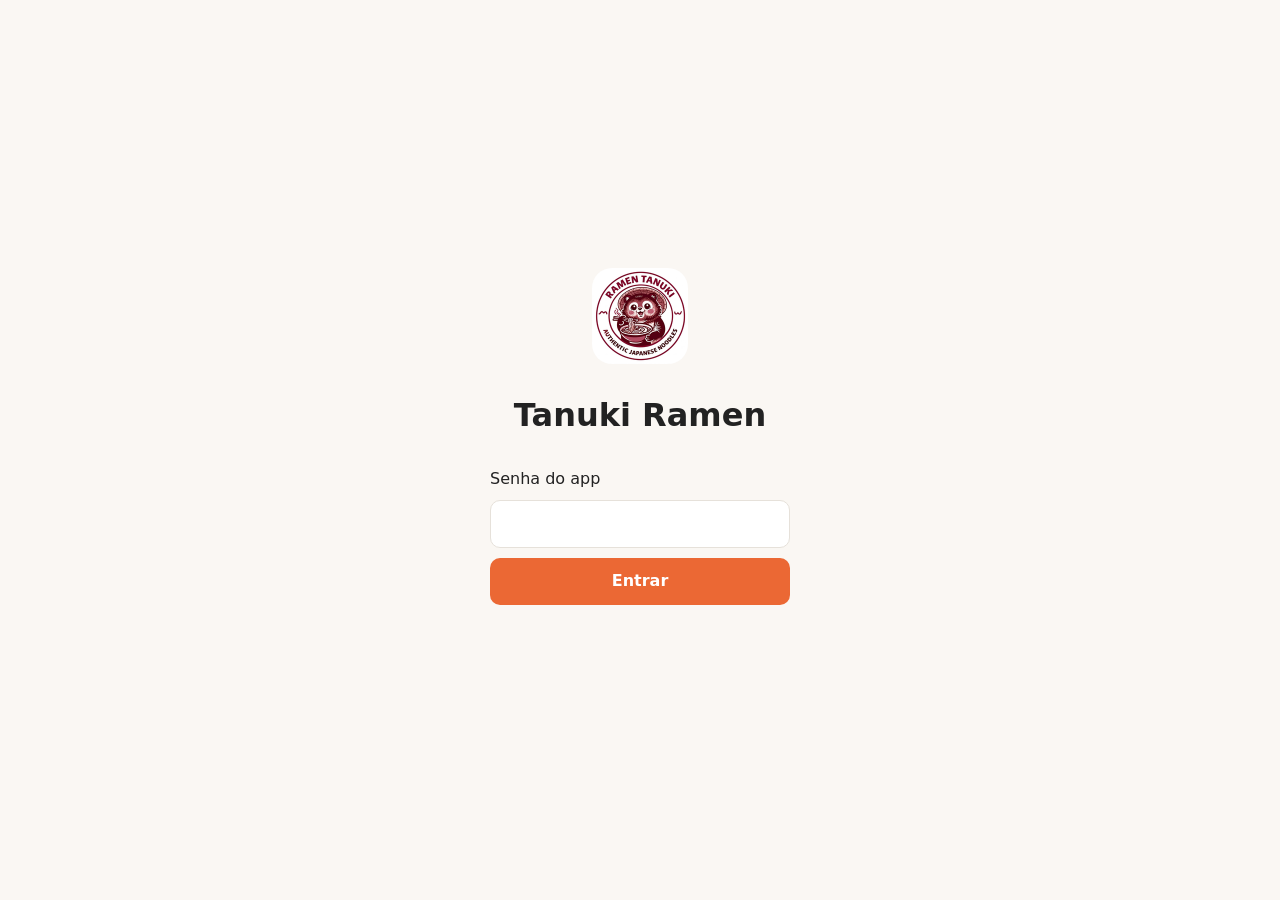
<file: index.html>
<!doctype html>
<html lang="pt-BR">
<head>
<meta charset="utf-8">
<meta name="viewport" content="width=device-width, initial-scale=1, viewport-fit=cover">
<title>Tanuki Ramen</title>
<meta name="theme-color" content="#eb6834">
<meta http-equiv="Content-Security-Policy" content="default-src 'self'; script-src 'self'; style-src 'self' 'unsafe-inline'; img-src 'self' data:; connect-src https://script.google.com https://script.googleusercontent.com; object-src 'none'; base-uri 'none'; form-action 'self'">
<meta name="referrer" content="no-referrer">
<link rel="manifest" href="manifest.webmanifest">
<link rel="icon" href="icon-192.png">
<link rel="apple-touch-icon" href="icon-192.png">
<meta name="apple-mobile-web-app-capable" content="yes">
<meta name="apple-mobile-web-app-title" content="Tanuki">
<link rel="stylesheet" href="style.css">
</head>
<body>
<div id="login" class="login" hidden>
  <img src="icon-192.png" alt="" width="96" height="96">
  <h1>Tanuki Ramen</h1>
  <form id="form-login">
    <label for="pin">Senha do app</label>
    <input id="pin" type="password" autocomplete="current-password" required>
    <button type="submit">Entrar</button>
    <p id="login-erro" class="erro" role="alert"></p>
  </form>
</div>

<div id="app" hidden>
  <header>
    <h1>🍜 Tanuki Ramen</h1>
    <div class="topo-dir">
      <span id="status"></span>
      <button id="btn-atualizar" aria-label="Atualizar">↻</button>
    </div>
  </header>
  <main id="tela"></main>
  <nav id="abas">
    <button data-aba="dashboard" class="ativa">Dashboard</button>
    <button data-aba="receitas">Receitas</button>
    <button data-aba="producao" hidden>Produção</button>
    <button data-aba="compras" hidden>Lista de compras</button>
    <button data-aba="etiquetas">Etiquetas</button>
    <button data-aba="custos">Custos</button>
  </nav>
</div>
<script src="config.js"></script>
<script src="lib/jspdf.umd.min.js"></script>
<script src="calc.js"></script>
<script src="app.js"></script>
</body>
</html>
</file>
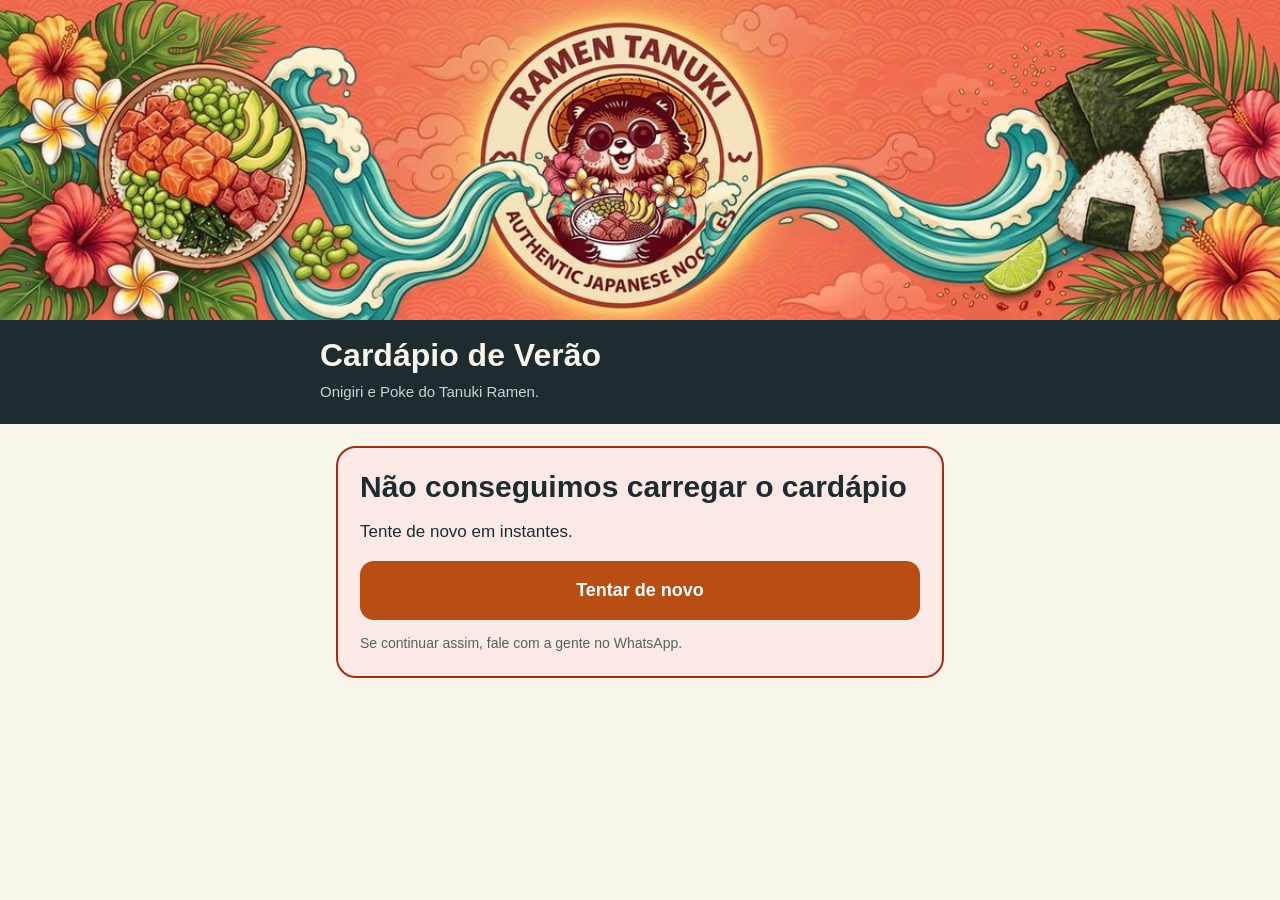
<file: pedido-verao/index.html>
﻿<!doctype html>
<html lang="pt-BR">
<head>
<meta charset="utf-8">
<meta name="viewport" content="width=device-width, initial-scale=1, viewport-fit=cover">
<meta name="theme-color" content="#1E2B2F">
<meta http-equiv="Content-Security-Policy" content="default-src 'none'; script-src 'unsafe-inline'; style-src 'unsafe-inline' https://fonts.googleapis.com; font-src https://fonts.gstatic.com; img-src 'self'; connect-src https://script.google.com https://script.googleusercontent.com; base-uri 'none'; form-action 'none'">
<meta name="referrer" content="strict-origin-when-cross-origin">
<title>Cardápio de Verão - Tanuki Ramen</title>
<link rel="preconnect" href="https://fonts.googleapis.com">
<link rel="preconnect" href="https://fonts.gstatic.com" crossorigin>
<link href="https://fonts.googleapis.com/css2?family=Fredoka:wght@400..700&family=Nunito+Sans:wght@400;600;700&display=swap" rel="stylesheet">
<style>
:root{--bg:#FAF5EA;--ink:#1E2B2F;--muted:#55625F;--accent:#B84E14;--accent-bg:#FCEBDD;--sand:#F1E8D5;--card:#FFFDF7;--line:#EADFC8;--line2:#CFC3A8;--peach:#F4C095;--err:#A12B1B;--ok:#2F7A4F}
*{box-sizing:border-box;-webkit-tap-highlight-color:transparent}
body{margin:0;background:var(--bg);color:var(--ink);font-family:'Nunito Sans',Arial,sans-serif;font-size:17px;line-height:1.4;padding-bottom:calc(40px + env(safe-area-inset-bottom))}
h1,h2,h3{font-family:'Fredoka',Arial,sans-serif;margin:0;line-height:1.1}
.wrap{max-width:640px;margin:0 auto;padding:0 16px}
.hero img{display:block;width:100%;height:auto}
.intro{background:var(--ink);color:var(--bg);padding:18px 16px 22px}
.intro h1{font-size:32px;font-weight:600}
.intro p{margin:8px 0 0;color:#C9D3CF;font-size:15px}
.intro b{color:var(--peach)}
.topo{display:flex;justify-content:space-between;align-items:center;margin:20px 0 4px;gap:8px}
.topo h2{font-size:30px;font-weight:600}
.link{font:inherit;font-weight:700;font-size:15px;background:none;border:0;padding:8px 2px;cursor:pointer;color:var(--muted)}
.link.rem{color:var(--err)}
.sub{color:var(--muted);font-size:15px;margin:0 0 12px}
.card{background:var(--card);border:1px solid var(--line);border-radius:20px;padding:18px;margin-top:12px}
label.campo{display:block;font-weight:700;font-size:15px;margin:0 0 6px}
input[type=text],input[type=tel],textarea{width:100%;font:inherit;color:var(--ink);background:#fff;border:1.5px solid var(--line2);border-radius:14px;padding:14px;outline:none}
input:focus,textarea:focus{border-color:var(--accent)}
.campo-grupo{margin-bottom:14px}
.campo-grupo:last-child{margin-bottom:0}
.erro-campo{color:var(--err);font-size:14px;font-weight:600;margin-top:5px;display:none}
.tem-erro .erro-campo{display:block}
.tem-erro input{border-color:var(--err)}
.opcoes{display:flex;flex-wrap:wrap;gap:8px}
.chip{flex:1 1 auto;min-width:100px;display:flex;align-items:center;gap:10px;padding:12px 14px;border:1.5px solid var(--line2);background:var(--card);border-radius:14px;font-weight:600;font-size:16px;cursor:pointer;user-select:none;text-align:left;font-family:inherit;color:var(--ink)}
.chip .dot{flex:none;width:22px;height:22px;border-radius:50%;border:2px solid #8A9490;background:#fff}
.chip.check .dot{border-radius:6px}
.chip[aria-pressed=true]{border-color:var(--accent);background:var(--accent-bg)}
.chip[aria-pressed=true] .dot{border-color:var(--accent);background:var(--accent)}
.chip small{display:block;font-weight:600;color:var(--muted);font-size:13px}
.chip .t{flex:1}
.chip.parceria{flex-basis:100%;flex-wrap:wrap}
.chip.parceria:not([aria-pressed=true]){background:#F7F6F1;border-color:#8E9A7A}
.chip .logo-parceria{flex-basis:100%;height:56px;background:#fff url(paola-logo.png) no-repeat center/auto 36px;border:1px solid #DCD7C8;border-radius:10px;margin:6px 0 -2px}
.sec{font-weight:700;font-size:15px;margin:16px 0 8px}
.sec:first-child{margin-top:0}
.sec small{font-weight:600;color:var(--muted)}
.nota{font-size:14px;color:var(--muted);margin:8px 0 0}
.passo{display:flex;align-items:center;gap:14px}
.passo button{width:48px;height:48px;border-radius:50%;border:2px solid var(--accent);background:#fff;color:var(--accent);font-size:28px;font-weight:700;line-height:1;cursor:pointer;font-family:inherit}
.passo button[disabled]{opacity:.35}
.passo output{min-width:34px;text-align:center;font-family:'Fredoka',Arial,sans-serif;font-size:30px;font-weight:600}
.linha{display:flex;align-items:center;gap:10px;padding:10px 0;border-bottom:1px solid var(--line)}
.linha:last-child{border-bottom:0}
.linha .t{flex:1;font-weight:600;font-size:16px}
.linha small{display:block;font-weight:600;color:var(--muted);font-size:13px}
.linha.on .t{color:var(--accent)}
.passo.mini{gap:8px}
.passo.mini button{width:40px;height:40px;font-size:24px}
.passo.mini output{min-width:24px;font-size:24px}
.base{background:var(--sand);border-radius:14px;padding:12px 14px;font-size:14px;color:var(--ink);margin-top:12px}
.acoes{display:flex;flex-direction:column;gap:10px;margin-top:20px}
.acoes .tit{font-weight:700;font-size:15px;color:var(--muted)}
.btn{font:inherit;font-weight:700;font-size:18px;border-radius:14px;padding:15px 18px;cursor:pointer;text-align:center;text-decoration:none;display:block;width:100%}
.btn.prim{color:#fff;background:var(--accent);border:2px solid var(--accent)}
.btn.sec2{color:var(--accent);background:transparent;border:2px solid var(--accent)}
.btn.escuro{color:var(--ink);background:var(--peach);border:2px solid var(--peach)}
.btn[disabled]{opacity:.55}
.dupla{display:grid;grid-template-columns:1fr 1fr;gap:10px}
.avisos{background:var(--sand);border-radius:16px;padding:16px;font-size:15px;margin-top:12px}
.avisos ul{margin:8px 0 0;padding-left:20px}
.ciente{display:flex;gap:12px;align-items:flex-start;margin-top:14px;font-weight:700;cursor:pointer}
.ciente input{width:24px;height:24px;accent-color:var(--accent);flex:none;margin-top:1px}
.msg{border-radius:20px;padding:22px;margin-top:22px}
.msg h2{font-size:30px;font-weight:600;margin-bottom:8px}
.msg.ok{background:var(--card);border:2px solid var(--ok)}
.msg.aviso{background:var(--sand);border:1px solid var(--line2)}
.msg.falha{background:#FBE9E5;border:2px solid var(--err)}
.resumo{margin:12px 0 0;padding:0;list-style:none;font-size:16px}
.resumo li{padding:7px 0;border-bottom:1px solid var(--line)}
.resumo li:last-child{border-bottom:0}
.num{font-family:'Fredoka',Arial,sans-serif;font-size:20px;color:var(--ok);font-weight:600;margin-bottom:6px}
.valor{font-family:'Fredoka',Arial,sans-serif;font-size:40px;color:var(--accent);font-weight:600;margin:10px 0 0}
.pix{background:var(--sand);border-radius:16px;padding:16px;margin-top:16px}
.pix textarea{font-size:13px;word-break:break-all;background:#fff}
.carregando{padding:40px 0;text-align:center;color:var(--muted)}
.passos{display:flex;gap:6px;margin-top:16px}
.passos i{flex:1;height:5px;border-radius:3px;background:var(--line2)}
.passos i.on{background:var(--accent)}
[hidden]{display:none!important}
</style>
</head>
<body>
<header>
  <div class="hero"><img src="banner.jpg" alt="Tanuki Ramen - Verão no Havaí" width="1200" height="300"></div>
  <div class="intro"><div class="wrap" style="padding:0">
    <h1>Cardápio de Verão</h1>
    <p>Onigiri e Poke do Tanuki Ramen.<span id="retirada-topo"></span></p>
  </div></div>
</header>
<main class="wrap"><div id="carregando" class="carregando">Carregando…</div><div id="tela" hidden></div></main>

<script>
/* ========= CONFIGURAÇÃO (única parte para editar) ========= */
var CFG = {
  // Sistema novo (serviço "Tanuki - Sistema novo (servico)", cobrança pelo PicPay). RASCUNHO: ainda não publicado.
  API_URL: 'https://script.google.com/macros/s/AKfycbx2KKFl2p3aC6wfNwr5xXJqieUsOegznbeyn7Uz33JJuPd4YkLKkL0HBnUUtYMUUsE7/exec',
  FORMS_URL: 'https://docs.google.com/forms/d/e/1FAIpQLSdhe-UDoFvFDKVo3W6qhrBZdojULVRSAbPEYKPa4W9TVk6k5w/viewform',
  FORMS_ORIGEM_ENTRY: 'entry.1429552709',
  // Pix copia e cola. Enquanto "chave" estiver vazia, a tela de confirmação mostra só
  // "Entraremos em contato para o pagamento". titular = nome como aparece no app do banco.
  PIX: { chave: '56064358000132', titular: 'Arthur Orsi Consultoria', cidade: 'SAO MIGUEL DO OESTE' },
  WHATSAPP: '5549998120435',   // número que recebe o comprovante, só dígitos com 55 + DDD, ex.: 5549999999999
  // Aberto/fechado, leva e PREÇOS vêm da planilha (serviço ?acao=cardapio), a cada abertura da página.
  // Aqui ficam só os textos e os nomes oficiais da aba Produtos (têm que bater com ST no serviço).
  // Item que não estiver ativo na planilha some da página.
  MAX_POKES: 5, MAX_ONI_PAGINAS: 3, MAX_ONIGIRI: 10,
  NOMES: {
    SABORES: { salmao: 'Poke Salmao', apimentado: 'Poke Apimentado (atum)', vegetariano: 'Poke Vegetariano', paola: 'Poke Paola de Bortoli' },
    ONIGIRIS: { salmao: 'Onigiri Salmao', tuna: 'Onigiri Tuna Mayo', shimeji: 'Onigiri Shimeji', caponata: 'Onigiri Caponata', teriyaki: 'Onigiri Frango Teriyaki' },
    ACOMP: { sunomono: 'Sunomono', repolho: 'Mix de Repolho com Goma Dare' },
    SOBREMESAS: { pudim: 'Pudim de Matcha', mousse: 'Mousse de Chocolate Branco e Matcha' },
    ADICIONAIS: {
      salmao: 'Salmao marinado', atum: 'Atum cozido com maionese', shimejitofu: 'Shimeji + Tofu',
      tofu: 'Tofu marinado', shimeji: 'Shimeji', arroz: 'Arroz extra', sunomono: 'Sunomono',
      repolho: 'Mix de Repolho com Goma Dare', gomadare: 'Goma dare (molho de gergelim)', manga: 'Manga',
      cenoura: 'Cenoura', kani: 'Kani (nao vegetariano)', palmito: 'Palmito pupunha', castanha: 'Castanha de caju',
      creamcheese: 'Cream cheese', gari: 'Gari (gengibre em conserva)', nori: 'Nori', avocado: 'Avocado',
      ajitama: 'Ajitama (ovo marinado, nao vegetariano)'
    }
  },
  SABORES: [
    {k:'salmao', nome:'Salmão', desc:'Salmão cru marinado no shoyu e gergelim', peso:'~435 g'},
    {k:'apimentado', nome:'Apimentado', desc:'Atum na maionese japonesa com sriracha da casa', peso:'~425 g'},
    {k:'vegetariano', nome:'Vegetariano', desc:'Tofu e shimeji marinados, com ervilhas', peso:'~470 g'},
    {k:'paola', nome:'Poke Salmão Paola de Bortoli ~380kcal', desc:'Salmão cru, mix de folhas, ervilha, cenoura, manga e castanha de caju. Esse poke foi pensado para não contar como refeição livre! Uma opção pra sair da rotina sem peso na consciência', peso:'~315 g', logo:'Paola de Bortoli, nutricionista', semAd:true}
  ],
  BASE_POKE: 'Todos levam arroz de sushi, sunomono (pepino), Gari - Gengibre em Conserva, furikake e maionese japonesa. Salmão, Apimentado e Vegetariano: 150 g de arroz, 120 g de proteína, cebolinha e gergelim. Molhos vão em pote separado. Pesos aproximados, sem o pote.',
  // max: quantas porções por poke (1 = marca/desmarca). prot: aparece em "Proteínas extras".
  ADICIONAIS: [
    {k:'salmao', nome:'Salmão marinado', por:'50 g', p:10.9, max:3, prot:true},
    {k:'atum', nome:'Atum cozido com Maionese e Sriracha', por:'50 g', p:10.9, max:3, prot:true},
    {k:'shimejitofu', nome:'Shimeji + Tofu', por:'50 g', p:10.9, max:3, prot:true},
    {k:'tofu', nome:'Tofu marinado', por:'40 g', p:4.9, max:1},
    {k:'shimeji', nome:'Shimeji', por:'40 g', p:7, max:1},
    {k:'arroz', nome:'Arroz extra', por:'50 g', p:2.9, max:3},
    {k:'sunomono', nome:'Sunomono', por:'50 g', p:1.5, max:3},
    {k:'repolho', nome:'Mix de Repolho com Goma Darê (Molho de Gergelim)', por:'50 g', p:1.9, max:3},
    {k:'gomadare', nome:'Goma darê - Molho de gergelim', por:'10 g', p:0.9, max:1},
    {k:'manga', nome:'Manga', por:'35 g', p:3, max:1},
    {k:'cenoura', nome:'Cenoura', por:'30 g', p:3, max:1},
    {k:'kani', nome:'Kani', por:'40 g', p:6, max:1},
    {k:'palmito', nome:'Palmito pupunha', por:'40 g', p:5, max:1},
    {k:'castanha', nome:'Castanha de caju', por:'15 g', p:4, max:1},
    {k:'creamcheese', nome:'Cream cheese', por:'25 g', p:4, max:1},
    {k:'gari', nome:'Gari - Gengibre em Conserva', por:'12 g', p:2.5, max:1},
    {k:'nori', nome:'Nori', por:'¼ de folha', p:2, max:1},
    {k:'avocado', nome:'Avocado', por:'45 g', p:5, max:1},
    {k:'ajitama', nome:'Ajitama (ovo marinado)', por:'1 un', p:4, max:1}
  ],
  ONIGIRIS: [
    {k:'salmao', nome:'Salmão', desc:'Salmão cru, cream cheese e cebolinha'},
    {k:'tuna', nome:'Tuna Mayo', desc:'Atum com maionese japonesa'},
    {k:'shimeji', nome:'Shimeji (vegetariano)', desc:'Contém castanha de caju e leite'},
    {k:'caponata', nome:'Caponata', desc:'Vegetariano'},
    {k:'teriyaki', nome:'Frango Teriyaki', desc:'Frango ao molho teriyaki, com gergelim'}
  ],
  // Acompanhamentos do onigiri (só aparecem se o pedido tiver onigiri)
  ACOMP: [
    {k:'sunomono', nome:'Sunomono', por:'50 g', p:1.5, max:3}
  ],
  SOBREMESAS: [
    {k:'pudim', nome:'Pudim de matcha', por:'150 g', p:10, max:5},
    {k:'mousse', nome:'Mousse de matcha', por:'chocolate branco, matcha e coco caramelizado, 100 g', p:10, max:5}
  ],
  AVISOS: [
    'Salmão cru: consumir preferencialmente no dia da retirada. Conservar a 8 °C ou menos por até 2 dias.',
    { oni: 'shimeji', t: 'Onigiri de shimeji: contém castanha de caju e leite.' },
    { oni: 'teriyaki', t: 'Onigiri de frango teriyaki: contém soja, trigo e gergelim.' },
    { oni: 'caponata', t: "Onigiri de caponata: contém nozes e gergelim (no za'atar)." },
    { sob: 'mousse', t: 'Mousse de matcha: contém leite e ovo.' },
    'Kani e ajitama não são vegetarianos.',
    'Leve o pedido direto para a geladeira depois da retirada.'
  ]
};
/* =========================================================== */

(function(){
  var $ = function(id){ return document.getElementById(id); };
  var origem = (new URLSearchParams(location.search).get('origem') || 'pagina').replace(/[^A-Za-z0-9_-]/g,'').slice(0,30) || 'pagina';
  var formsLink = CFG.FORMS_URL + '?usp=pp_url&' + CFG.FORMS_ORIGEM_ENTRY + '=' + encodeURIComponent(origem);

  var dados = {nome:'', tel:'', obs:'', ciente:false, ret:'', horario:null, diaPudim:''};
  // shortcut: o festival é reconhecido pelo nome da leva ("Festival ..."); trocar por um campo do serviço se houver outro evento
  var festival = false;
  var RET = {manha: 'de manhã (10h às 12h)', tarde: 'à tarde (13h15 às 18h)'};
  var PIX_LIVRARIA = {chave: '06528457000150', mostra: '06.528.457/0001-50', nome: 'Livraria Objetiva', prazo: 'quarta, 11/11'};
  var units = [];          // {t:'poke', sabor, vin, ad:{chave: qtd}} | {t:'oni', sabor, qtd}
  var extras = {acomp:{}, sob:{}};   // acompanhamentos do onigiri e sobremesas: {chave: qtd}
  // Telas: 'dados' | 'u<i>a' (poke: sabor) | 'u<i>b' (poke: adicionais) | 'u<i>' (onigiri) | 'acomp' | 'sob' | 'final'
  var tela = 'dados';
  var exPokes = {}, exN = 0;   // adicionais a acrescentar em pokes já pedidos: {nº do poke: {chave: qtd}}; poke aberto na tela 'ex'
  var enviando = false;
  // Modo complemento: {ref, tel, info} depois de achar o pedido (número + telefone). null = pedido novo.
  var modo = null, idComp = null, ultimaRes = null, msgVin = '';
  var pendRef = '', substituiRef = '';   // pedido ainda não pago do mesmo telefone / pedido que o novo vai substituir
  var retirada = '';   // texto da retirada, da aba Configuração (via ?acao=cardapio)
  var horarios = [], retOni = '';   // retirada em dois dias: horários do poke e dia dos onigiris (do serviço); vazio = retirada única
  function novoModo(){ return !festival && horarios.length > 0; }
  function cap(t){ t = String(t); return t.charAt(0).toUpperCase() + t.slice(1); }
  function temSob(){ return CFG.SOBREMESAS.some(function(s){ return extras.sob[s.k]; }); }
  // pudim vai com o poke se só há poke, com o onigiri se só há onigiri; com os dois (ou nenhum) a pessoa escolhe
  function perguntaPudim(){ return novoModo() && temSob() && (contar('poke') > 0) === (contar('oni') > 0); }
  function diaEf(){
    if (!temSob()) return '';
    var p = contar('poke') > 0, o = contar('oni') > 0;
    return p && !o ? 'poke' : o && !p ? 'onigiri' : dados.diaPudim;
  }
  function pedeHorario(){ return novoModo() && (contar('poke') > 0 || diaEf() === 'poke'); }
  function horOk(i){
    var h = horarios[i]; if (!h) return false;
    return typeof h.restam !== 'number' || (h.restam > 0 && h.restam >= contar('poke'));
  }
  // [{r: retirada, t: itens}] agrupado por retirada
  function linhasRetirada(){
    if (!novoModo()) return [];
    var d = diaEf(), np = contar('poke'), no = 0, p = [], o = [], L = [];
    units.forEach(function(u){ if (u.t === 'oni') no += u.qtd; });
    var sob = CFG.SOBREMESAS.filter(function(s){ return extras.sob[s.k]; }).map(function(s){ return extras.sob[s.k] + ' ' + s.nome.toLowerCase(); });
    if (np) p.push(np + (np > 1 ? ' pokes' : ' poke'));
    if (no) {
      o.push(no + (no > 1 ? ' onigiris' : ' onigiri'));
      CFG.ACOMP.forEach(function(a){ if (extras.acomp[a.k]) o.push(extras.acomp[a.k] + ' ' + a.nome.toLowerCase()); });
    }
    if (d === 'poke') p = p.concat(sob); else if (d === 'onigiri') o = o.concat(sob);
    var h = horarios[dados.horario];
    if (p.length) L.push({r: h ? cap(h.texto) : 'Horário do poke (a escolher)', t: p.join(', ')});
    if (o.length) L.push({r: cap(retOni || retirada), t: o.join(', ')});
    return L;
  }
  function retiradaTxt(){ return linhasRetirada().map(function(x){ return x.r + ': ' + x.t; }).join('; '); }
  function topo(){
    var e = $('retirada-topo'); if (!e) return;
    e.innerHTML = novoModo() ? '<br>📍 Poke: ' + horarios.map(function(h){ return esc(h.texto); }).join(' ou ') + (retOni ? '.<br>Onigiri: ' + esc(retOni) + '.' : '.')
      : retirada ? '<br>📍 Retirada: ' + esc(retirada) + '.' : '';
  }
  // itens de um pedido já feito; com mais de uma retirada, agrupa por "ret" (cada grupo com um título)
  function porRet(itens, fmt){
    if (!itens.some(function(x){ return x.ret; })) return itens.map(fmt);
    var ordem = [], g = {}, out = [];
    itens.forEach(function(x){ var r = x.ret || ''; if (!g[r]) { g[r] = []; ordem.push(r); } g[r].push(x); });
    ordem.forEach(function(r){ if (r) out.push('<small><b>Retirada: ' + esc(r) + '</b></small>'); g[r].forEach(function(x){ out.push(fmt(x)); }); });
    return out;
  }
  function frase(){
    var L = linhasRetirada();
    if (L.length) return 'Retirada:<br>' + L.map(function(x){ return '<b>' + esc(x.r) + '</b>: ' + esc(x.t); }).join('<br>');
    return retirada ? 'Retirada: <b>' + esc(retirada) + '</b>.' : 'Combinaremos a retirada com você pelo WhatsApp.'; }
  var refPre = (new URLSearchParams(location.search).get('complemento') || '').toUpperCase().replace(/[^A-Z0-9]/g, '').slice(0, 12);
  var idPedido = null;
  try { idPedido = sessionStorage.getItem('tanuki_id_pedido'); } catch(e){}
  if (!idPedido) {
    idPedido = (window.crypto && crypto.randomUUID) ? crypto.randomUUID() : ('p' + Date.now() + Math.random().toString(36).slice(2));
    try { sessionStorage.setItem('tanuki_id_pedido', idPedido); } catch(e){}
  }

  function brl(n){ return 'R$ ' + n.toFixed(2).replace('.', ','); }
  function esc(s){ return String(s).replace(/[&<>"]/g, function(c){ return {'&':'&amp;','<':'&lt;','>':'&gt;','"':'&quot;'}[c]; }); }
  function precoDe(lista, k){ var r = lista.filter(function(x){ return x.k === k; })[0]; return r ? r.p : 0; }
  // "Poke R$ 55,00" (ou "a partir de R$ 55,00" se os sabores tiverem preços diferentes)
  function textoPreco(lista, rotulo){
    var ps = lista.map(function(x){ return x.p; }), min = Math.min.apply(null, ps), max = Math.max.apply(null, ps);
    return rotulo + (min === max ? ' ' : ' a partir de ') + brl(min);
  }
  function semAd(k){ return CFG.SABORES.some(function(x){ return x.k === k && x.semAd; }); }
  function nomeSabor(lista, k){ var r = lista.filter(function(x){ return x.k === k; })[0]; return r ? r.nome : ''; }
  var RESTAM = {};         // onigiri: chave do sabor -> quantas unidades ainda podem ser reservadas (sem chave = sem limite)
  function livreOni(k, uIdx){
    if (typeof RESTAM[k] !== 'number') return Infinity;
    var usado = 0; units.forEach(function(x, j){ if (x.t === 'oni' && j !== uIdx && x.sabor === k) usado += x.qtd; });
    return Math.max(0, RESTAM[k] - usado);
  }
  function contar(t){ return units.filter(function(u){ return u.t === t; }).length; }
  function numero(i){ var t = units[i].t, n = 0; for (var j = 0; j <= i; j++) if (units[j].t === t) n++; return n; }
  function titulo(i){ return (units[i].t === 'poke' ? 'Poke ' : 'Onigiri ') + numero(i); }
  function linkForms(txt){ return '<a class="btn prim" style="margin-top:14px" href="' + esc(formsLink) + '">' + txt + '</a>'; }
  function ir(t){ tela = t; render(); window.scrollTo({top: document.querySelector('.intro').offsetTop, behavior: 'smooth'}); }
  function unidadeDe(t){ var m = /^u(\d+)/.exec(String(t)); return m ? +m[1] : -1; }
  function primeiraTela(i){ return units[i].t === 'poke' ? 'u' + i + 'a' : 'u' + i; }
  function passos(){
    var p = [modo ? 'comp' : 'dados'];
    units.forEach(function(u, i){ if (u.t === 'poke') p.push('u' + i + 'a', 'u' + i + 'b'); else p.push('u' + i); });
    if (contar('oni') && CFG.ACOMP.length) p.push('acomp');
    p.push('sob', 'final');
    return p;
  }
  function depoisDosItens(){ return contar('oni') && CFG.ACOMP.length ? 'acomp' : 'sob'; }
  // Linha com − número + (quantidade de 0 a max)
  function passoQtd(g, k, nome, sub, q, max){
    return '<div class="linha' + (q ? ' on' : '') + '"><span class="t">' + esc(nome) + '<small>' + sub + '</small></span><div class="passo mini">' +
      '<button data-a="q" data-g="' + g + '" data-k="' + k + '" data-d="-1"' + (q <= 0 ? ' disabled' : '') + ' aria-label="Menos ' + esc(nome) + '">−</button><output>' + q + '</output>' +
      '<button data-a="q" data-g="' + g + '" data-k="' + k + '" data-d="1"' + (q >= max ? ' disabled' : '') + ' aria-label="Mais ' + esc(nome) + '">+</button></div></div>';
  }

  /* ---------- estado geral ---------- */
  function mostrarEstado(html, cls){
    $('carregando').hidden = true;
    var e = $('tela'); e.hidden = false;
    e.innerHTML = '<div class="msg ' + (cls || 'aviso') + '">' + html + '</div>';
  }

  // Aplica o cardápio da planilha: preço de cada item e remove o que não está ativo.
  function aplicarCardapio(j){
    var preco = {};
    j.itens.forEach(function(it){ preco[it.nome] = Number(it.preco); });
    CFG.ONIGIRIS.forEach(function(o){
      j.itens.forEach(function(it){ if (it.nome === CFG.NOMES.ONIGIRIS[o.k] && typeof it.restam === 'number') RESTAM[o.k] = it.restam; });
    });
    function aplica(lista, nomes){
      return lista.filter(function(x){ return nomes[x.k] && preco.hasOwnProperty(nomes[x.k]); })
                  .map(function(x){ x.p = preco[nomes[x.k]]; return x; });
    }
    CFG.SABORES = aplica(CFG.SABORES, CFG.NOMES.SABORES);
    // aviso só aparece quando o sabor está ativo, para não revelar antes da hora
    if (CFG.SABORES.some(function(s){ return s.k === 'paola'; })) CFG.AVISOS.splice(1, 0, 'Poke Salmão Paola de Bortoli ~380 kcal: contém castanha de caju.');
    CFG.ONIGIRIS = aplica(CFG.ONIGIRIS, CFG.NOMES.ONIGIRIS);
    CFG.ACOMP = aplica(CFG.ACOMP, CFG.NOMES.ACOMP);
    CFG.SOBREMESAS = aplica(CFG.SOBREMESAS, CFG.NOMES.SOBREMESAS);
    CFG.ADICIONAIS = aplica(CFG.ADICIONAIS, CFG.NOMES.ADICIONAIS);
  }

  function carregar(){
    // Quem manda é a planilha: o serviço devolve se a leva está aberta e os itens ativos com preço.
    // Sem cardápio não abrimos a página (evita mostrar preço velho).
    var decidido = false;
    function falhou(){
      if (decidido) return; decidido = true;
      mostrarEstado('<h2>Não conseguimos carregar o cardápio</h2><p>Tente de novo em instantes.</p><button class="btn prim" style="margin-top:14px" onclick="location.reload()">Tentar de novo</button>' +
        '<p class="nota" style="margin-top:14px">Se continuar assim, fale com a gente no WhatsApp.</p>', 'falha');
    }
    var limite = setTimeout(falhou, 15000);   // primeira chamada do Google pode demorar
    try {
      fetch(CFG.API_URL + '?acao=cardapio').then(function(r){ return r.json(); }).then(function(j){
        if (decidido) return;
        clearTimeout(limite);
        if (!j || j.ok !== true || !Array.isArray(j.itens)) { falhou(); return; }
        decidido = true;
        if (j.aberto === false) {
          mostrarEstado('<h2>Pedidos encerrados</h2><p>No momento não estamos aceitando pedidos. Fique de olho no nosso Instagram para a próxima rodada! 🙏</p>');
          return;
        }
        aplicarCardapio(j);
        festival = /festival/i.test(String(j.leva || ''));
        retirada = String(j.retirada || '');
        horarios = Array.isArray(j.horarios) ? j.horarios.filter(function(h){ return h && h.texto; }) : [];
        retOni = String(j.retiradaOnigiri || '');
        topo();
        if (refPre) tela = 'acesso';
        $('carregando').hidden = true; $('tela').hidden = false; render();
      }).catch(function(){ clearTimeout(limite); falhou(); });
    } catch(e){ clearTimeout(limite); falhou(); }
  }

  /* ---------- telas ---------- */
  function render(){
    var el = $('tela');
    if (tela === 'dados') el.innerHTML = htmlDados();
    else if (tela === 'acesso') el.innerHTML = htmlAcesso();
    else if (tela === 'comp') el.innerHTML = htmlComp();
    else if (tela === 'ex') el.innerHTML = htmlExtras();
    else if (tela === 'final') el.innerHTML = htmlFinal();
    else if (tela === 'acomp') el.innerHTML = htmlAcomp();
    else if (tela === 'sob') el.innerHTML = htmlSobremesa();
    else el.innerHTML = htmlUnidade(tela);
  }

  function barra(){
    var p = passos(), at = p.indexOf(tela), h = '<div class="passos">';
    for (var i = 0; i < p.length; i++) h += '<i class="' + (i <= at ? 'on' : '') + '"></i>';
    return h + '</div>';
  }

  function htmlDados(){
    var h = '<div class="topo"><h2>Seus dados</h2></div>';
    h += '<div class="card"><div class="campo-grupo" id="g-nome"><label class="campo" for="nome">Nome completo</label><input id="nome" type="text" autocomplete="name" maxlength="80" value="' + esc(dados.nome) + '"><div class="erro-campo">Informe o nome completo, só com letras.</div></div>';
    h += '<div class="campo-grupo" id="g-tel"><label class="campo" for="tel">Telefone (WhatsApp)</label><input id="tel" type="tel" inputmode="tel" autocomplete="tel" placeholder="(49) 99999-9999" maxlength="20" value="' + esc(dados.tel) + '"><div class="erro-campo">Telefone inválido. Use DDD + número.</div></div>';
    h += '<p class="nota">Usamos seu nome e telefone só para este pedido e para falar com você sobre ele.</p></div>';
    h += '<div class="acoes"><div class="tit">' + (units.length ? 'Seu pedido tem ' + units.length + (units.length === 1 ? ' item. Continue ou adicione:' : ' itens. Continue ou adicione:') : 'O que você quer pedir?') + '</div>';
    if (units.length) h += '<button class="btn escuro" data-a="continuar">Continuar pedido</button>';
    h += '<div class="dupla">' + botPoke() + '<button class="btn prim" data-a="novo" data-t="oni">Onigiri</button></div></div>';
    h += '<p class="nota" style="margin-top:18px;text-align:center">Já fez um pedido? <button class="link" data-a="acessar">Ver ou adicionar itens</button></p>';
    return h;
  }

  // Acesso a um pedido já feito: número + telefone (o telefone nunca vai na URL).
  function htmlAcesso(){
    var h = '<div class="topo"><h2>Seu pedido</h2></div><button class="link" data-a="voltardados" style="padding-left:0">← Voltar</button>';
    h += '<div class="card"><div class="campo-grupo"><label class="campo" for="refc">Número do pedido (se tiver)</label><input id="refc" type="text" autocapitalize="characters" placeholder="TNK..." maxlength="12" value="' + esc(refPre) + '"></div>';
    h += '<div class="campo-grupo" id="g-tel"><label class="campo" for="tel">Telefone usado no pedido</label><input id="tel" type="tel" inputmode="tel" autocomplete="tel" placeholder="(49) 99999-9999" maxlength="20" value="' + esc(dados.tel) + '"></div>';
    h += '<div class="erro-campo" id="erro-acesso" style="display:none"></div>';
    h += '<p class="nota">Ainda não pagou? Basta o telefone. Se já pagou, informe também o número do pedido, que aparece na confirmação (começa com TNK).</p></div>';
    h += '<div class="acoes"><button class="btn prim" data-a="consultar">Ver meu pedido</button></div>';
    return h;
  }

  // Pedido já feito: o que foi pedido, o que já foi pago e (se der) o botão para acrescentar itens.
  function htmlComp(){
    var i = modo.info, h = '<div class="topo"><h2>Pedido ' + esc(i.ref) + '</h2></div><button class="link" data-a="voltardados" style="padding-left:0">← Sair</button>';
    var li = '';
    porRet(i.itens, function(x){ return '<li><b>' + x.qtd + '× ' + esc(x.nome) + '</b></li>'; }).forEach(function(x){ li += /^<li>/.test(x) ? x : '<li style="list-style:none;margin-left:-1em">' + x + '</li>'; });
    i.adicionais.forEach(function(x){ li += '<li>+ ' + x.qtd + '× ' + esc(x.nome) + ' <small>(' + esc(x.em) + ')</small></li>'; });
    h += '<div class="card"><div class="sec">O que você pediu</div><ul class="resumo">' + li + '</ul><div class="valor">' + brl(i.total) + '</div>';
    h += '<p class="nota">Pagamento: <b>' + (String(i.status).indexOf('local') >= 0 ? 'na retirada' : String(i.status).indexOf('aprovado') === 0 ? 'confirmado' : esc(i.status)) + '</b>. O pedido original e o valor pago não mudam.</p></div>';
    if (String(i.status).indexOf('aprovado') === 0 && (i.pokes || []).length) {
      h += '<div class="card"><div class="sec">Seus pokes</div>' + (msgVin ? '<p class="nota"><b>' + esc(msgVin) + '</b></p>' : '') + '<ul class="resumo">';
      var grupo = '';
      i.pokes.forEach(function(k){
        var id = k.id || k.n, de = k.de || i.ref;
        // pokes do pedido original e dos complementos pagos, separados por um título
        if (de !== grupo) { grupo = de; h += '<li style="list-style:none;margin-left:-1em"><small><b>' + (de === i.ref ? 'Pedido ' : 'Complemento ') + esc(de) + '</b></small></li>'; }
        var ads = (k.adicionais || []).map(function(x){ return qtdTxt(x.qtd) + esc(x.nome); }).join(', ');
        h += '<li><b>Poke ' + k.n + '</b> · ' + esc(String(k.nome).replace(/^Poke /, '')) + ' · ' + (k.vinagrete ? 'com vinagrete' : 'sem vinagrete') + (ads ? '<br><small>Adicionais: ' + ads + '</small>' : '') +
          (k.vinagrete || !i.prazo ? '' : '<br><button class="btn sec2" style="margin-top:6px" data-a="vinadd" data-n="' + id + '">Adicionar vinagrete (grátis)</button>') +
          (i.podeComplementar && k.nome !== CFG.NOMES.SABORES.paola ? '<br><button class="btn sec2" style="margin-top:6px" data-a="addex" data-n="' + id + '">' + (exPokes[id] && Object.keys(exPokes[id]).length ? 'Editar adicionais novos' : 'Incluir novos adicionais (pagos à parte)') + '</button>' : '') + '</li>';
      });
      h += '</ul>' + (temExtras() ? '<div class="acoes"><button class="btn prim" data-a="exok">Pagar adicionais · ' + brl(totalExtras()) + '</button></div>' : '') + '</div>';
    }
    if (i.complementos.length) {
      h += '<div class="card"><div class="sec">Complementos</div><ul class="resumo">';
      i.complementos.forEach(function(c){
        var o = porRet(c.itens || [], function(x){ return x.qtd + '× ' + esc(x.nome); }).concat((c.adicionais || []).map(function(x){ return '+ ' + x.qtd + '× ' + esc(x.nome) + ' (' + esc(x.em) + ')'; }));
        h += '<li><b>' + esc(c.ref) + '</b> · ' + brl(c.total) + ' · ' + (String(c.status).indexOf('aprovado') === 0 ? 'pago' : esc(c.status)) + (o.length ? '<br><small>' + o.join('<br>') + '</small>' : '') + '</li>';
      });
      h += '</ul></div>';
    }
    if (i.podeComplementar) {
      h += '<div class="acoes"><div class="tit">' + (units.length ? 'Itens novos: ' + units.length + '. Continue ou adicione:' : 'Adicionar itens (pagos à parte)') + '</div>';
      if (units.length) h += '<button class="btn escuro" data-a="continuarc">Continuar</button>';
      h += '<div class="dupla">' + botPoke() + '<button class="btn prim" data-a="novo" data-t="oni">Onigiri</button></div>';
      if (i.ate) h += '<p class="nota">Dá para adicionar itens até ' + esc(i.ate) + '.</p>';
      h += '</div>';
    } else if (String(i.status).indexOf('aprovado') !== 0) {
      h += '<div class="msg aviso"><p>O pagamento ainda não foi confirmado. Assim que ele for confirmado, você poderá adicionar itens aqui.</p><button class="btn sec2" style="margin-top:10px" data-a="atualizar">Já paguei, atualizar</button></div>';
    } else {
      h += '<div class="msg aviso"><p>' + (i.prazo ? 'Este pedido já tem o máximo de complementos.' : 'O prazo para adicionar itens acabou.') + ' Para alterações, fale com a gente pelo WhatsApp.</p>' +
        linkWhats('Falar com a gente no WhatsApp', 'Olá! Quero alterar o pedido ' + i.ref + '.') + '</div>';
    }
    return h;
  }

  // Adicionais novos em pokes já pedidos
  function temExtras(){ return !!modo && Object.keys(exPokes).some(function(n){ return Object.keys(exPokes[n]).length; }); }
  function totalExtras(){
    var t = 0;
    if (modo) Object.keys(exPokes).forEach(function(n){ CFG.ADICIONAIS.forEach(function(a){ t += a.p * (exPokes[n][a.k] || 0); }); });
    return Math.round(t * 100) / 100;
  }
  // sem limite somado por poke: cada vez dá para escolher até o máximo de cada adicional
  function exMax(a){ return a.max; }
  // nome do poke pelo código: "Poke 2" ou "Poke 1 do complemento TNK...-A"
  function rotPoke(id){
    var k = ((modo && modo.info.pokes) || []).filter(function(x){ return (x.id || x.n) == id; })[0];
    return k ? 'Poke ' + k.n + (k.de && k.de !== modo.info.ref ? ' do complemento ' + k.de : '') : 'Poke ' + id;
  }
  function htmlExtras(){
    var h = '<div class="topo"><h2>' + esc(rotPoke(exN)) + ' · adicionais</h2></div><button class="link" data-a="ircomp" style="padding-left:0">← Voltar</button>';
    h += '<p class="sub">Só dá para acrescentar. Os adicionais novos são pagos à parte.</p><div class="card">';
    var sub = function(a){ return a.por + ' · +' + brl(a.p); }, cur = exPokes[exN] || {};
    h += '<div class="sec">Proteínas extras</div>';
    CFG.ADICIONAIS.filter(function(a){ return a.prot; }).forEach(function(a){ h += passoQtd('ex', a.k, a.nome, sub(a), cur[a.k] || 0, exMax(a)); });
    h += '<div class="sec">Outros adicionais</div>';
    CFG.ADICIONAIS.filter(function(a){ return !a.prot; }).forEach(function(a){ h += passoQtd('ex', a.k, a.nome, sub(a), cur[a.k] || 0, exMax(a)); });
    h += '</div><div class="acoes"><button class="btn prim" data-a="ircomp">Concluir</button></div>';
    return h;
  }

  // Botões "Quer pedir mais alguma coisa?" + Continuar (no último passo de cada item)
  function botPoke(){ return CFG.SABORES.length ? '<button class="btn prim" data-a="novo" data-t="poke">Poke</button>' : ''; }
  function maisItens(){
    var np = contar('poke'), no = contar('oni');
    var h = '<div class="acoes"><div class="tit">Quer pedir mais alguma coisa?</div>', bots = '';
    if (CFG.SABORES.length && np < CFG.MAX_POKES) bots += '<button class="btn sec2" data-a="novo" data-t="poke">' + (np ? 'Poke ' + (np + 1) : 'Poke') + '</button>';
    if (no < CFG.MAX_ONI_PAGINAS) bots += '<button class="btn sec2" data-a="novo" data-t="oni">' + (no ? 'Onigiri ' + (no + 1) : 'Onigiri') + '</button>';
    if (bots) h += '<div class="dupla">' + bots + '</div>';
    return h + '<button class="btn prim" data-a="seguir">Continuar</button></div>';
  }

  function htmlUnidade(t){
    var i = unidadeDe(t), u = units[i], h = '';
    var parteB = /b$/.test(t);
    h += '<div class="topo"><h2>' + titulo(i) + (parteB ? ' · adicionais' : '') + '</h2><button class="link rem" data-a="remover">Remover</button></div>';
    h += '<button class="link" data-a="voltar" style="padding-left:0">← Voltar</button>';
    if (u.t === 'poke' && !parteB) {
      h += '<p class="sub">' + textoPreco(CFG.SABORES, 'Poke') + ' · molhos e vinagrete vão em pote separado.</p><div class="card">';
      h += '<div class="sec" id="s-sabor">Sabor</div><div class="opcoes">';
      CFG.SABORES.forEach(function(s){ h += '<button class="chip' + (s.logo ? ' parceria' : '') + '" aria-pressed="' + (u.sabor === s.k) + '" data-a="sabor" data-k="' + s.k + '"><span class="dot"></span><span class="t">' + s.nome + '<small>' + s.desc + ' · bowl de ' + s.peso + '</small></span>' + (s.logo ? '<span class="logo-parceria" role="img" aria-label="' + s.logo + '"></span>' : '') + '</button>'; });
      h += '</div><div class="erro-campo" id="e-sabor">Escolha o sabor.</div>';
      h += '<div class="base">' + esc(CFG.BASE_POKE) + '</div>';
      h += '<div class="sec">Vinagrete de cebola roxa <small>(pote separado, sem custo)</small></div><div class="opcoes">';
      [[true,'Com vinagrete'],[false,'Sem vinagrete']].forEach(function(o){ h += '<button class="chip" aria-pressed="' + (u.vin === o[0]) + '" data-a="vin" data-k="' + o[0] + '"><span class="dot"></span><span class="t">' + o[1] + '</span></button>'; });
      h += '</div><div class="erro-campo" id="e-vin">Escolha uma opção.</div></div>';
      h += '<div class="acoes"><button class="btn prim" data-a="avancar">Escolher adicionais</button></div>';
      return h + barra();
    }
    if (u.t === 'poke' && semAd(u.sabor)) {
      u.ad = {};
      h += '<p class="sub">' + esc(nomeSabor(CFG.SABORES, u.sabor)) + (u.vin ? ' · com vinagrete' : ' · sem vinagrete') + '</p><div class="card"><p class="nota">Este poke vai como a nutricionista montou: não aceita adicionais.</p></div>';
    } else if (u.t === 'poke') {
      h += '<p class="sub">' + esc(nomeSabor(CFG.SABORES, u.sabor)) + (u.vin ? ' · com vinagrete' : ' · sem vinagrete') + ' · adicionais são opcionais.</p><div class="card">';
      var sub = function(a){ return a.por + ' · +' + brl(a.p); };
      h += '<div class="sec">Proteínas extras <small>(até 3 de cada)</small></div>';
      CFG.ADICIONAIS.filter(function(a){ return a.prot; }).forEach(function(a){ h += passoQtd('ad', a.k, a.nome, sub(a), u.ad[a.k] || 0, a.max); });
      h += '<div class="sec">Outros adicionais</div>';
      CFG.ADICIONAIS.filter(function(a){ return !a.prot && a.max > 1; }).forEach(function(a){ h += passoQtd('ad', a.k, a.nome, sub(a) + ' · até ' + a.max, u.ad[a.k] || 0, a.max); });
      h += '<div class="opcoes" style="margin-top:12px">';
      CFG.ADICIONAIS.filter(function(a){ return !a.prot && a.max === 1; }).forEach(function(a){ h += '<button class="chip check" aria-pressed="' + (!!u.ad[a.k]) + '" data-a="ad" data-k="' + a.k + '"><span class="dot"></span><span class="t">' + a.nome + '<small>' + sub(a) + '</small></span></button>'; });
      h += '</div><p class="nota">Kani e ajitama não são vegetarianos.</p></div>';
    } else {
      h += '<p class="sub">' + textoPreco(CFG.ONIGIRIS, 'Onigiri') + ' cada · 110 g · a folha de nori vem separada na embalagem.</p><div class="card">';
      h += '<div class="sec" id="s-sabor">Sabor</div><div class="opcoes">';
      CFG.ONIGIRIS.forEach(function(s){ var esg = u.sabor !== s.k && livreOni(s.k, i) <= 0; h += '<button class="chip" aria-pressed="' + (u.sabor === s.k) + '" data-a="sabor" data-k="' + s.k + '"' + (esg ? ' disabled' : '') + '><span class="dot"></span><span class="t">' + s.nome + '<small>' + (esg ? 'Esgotado para reserva · tem no balcão' : s.desc) + '</small></span></button>'; });
      h += '</div><div class="erro-campo" id="e-sabor">Escolha o sabor.</div>';
      h += '<div class="sec">Quantidade</div><div class="passo"><button data-a="qtd" data-d="-1"' + (u.qtd <= 1 ? ' disabled' : '') + ' aria-label="Menos">−</button><output>' + u.qtd + '</output><button data-a="qtd" data-d="1"' + (u.qtd >= Math.min(CFG.MAX_ONIGIRI, livreOni(u.sabor, i)) ? ' disabled' : '') + ' aria-label="Mais">+</button></div></div>';
    }
    return h + maisItens() + barra();
  }

  function htmlAcomp(){
    var h = '<div class="topo"><h2>Acompanhamentos</h2></div><button class="link" data-a="voltar" style="padding-left:0">← Voltar</button>';
    h += '<p class="sub">Para acompanhar os onigiris, em pote separado. Opcional.</p><div class="card">';
    CFG.ACOMP.forEach(function(a){ h += passoQtd('acomp', a.k, a.nome, a.por + ' · ' + brl(a.p) + ' cada', extras.acomp[a.k] || 0, a.max); });
    h += '</div><div class="acoes"><button class="btn prim" data-a="prox">Continuar</button></div>';
    return h + barra();
  }

  function htmlSobremesa(){
    var h = '<div class="topo"><h2>Sobremesa</h2></div><button class="link" data-a="voltar" style="padding-left:0">← Voltar</button>';
    h += '<p class="sub">Quer fechar com um docinho? Opcional.</p><div class="card">';
    CFG.SOBREMESAS.forEach(function(s){ h += passoQtd('sob', s.k, s.nome, s.por + ' · ' + brl(s.p) + ' cada · até ' + s.max, extras.sob[s.k] || 0, s.max); });
    h += '</div><div class="acoes"><button class="btn prim" data-a="prox">Continuar</button></div>';
    return h + barra();
  }

  function qtdTxt(q){ return q > 1 ? q + '× ' : ''; }
  function resumoItens(){
    var l = '';
    if (modo) Object.keys(exPokes).forEach(function(n){
      var ads = CFG.ADICIONAIS.filter(function(a){ return exPokes[n][a.k]; }).map(function(a){ return qtdTxt(exPokes[n][a.k]) + a.nome; });
      if (ads.length) l += '<li><b>' + esc(rotPoke(n)) + ' (já pedido)</b> · + ' + esc(ads.join(', ')) + '</li>';
    });
    units.forEach(function(u, i){
      if (u.t === 'poke') {
        var ads = CFG.ADICIONAIS.filter(function(a){ return u.ad[a.k]; }).map(function(a){ return qtdTxt(u.ad[a.k]) + a.nome; });
        l += '<li><b>' + titulo(i) + '</b> · ' + nomeSabor(CFG.SABORES, u.sabor) + (u.vin ? ' · com vinagrete' : ' · sem vinagrete') + (ads.length ? ' · ' + esc(ads.join(', ')) : '') + '</li>';
      } else {
        l += '<li><b>' + u.qtd + '× Onigiri</b> ' + nomeSabor(CFG.ONIGIRIS, u.sabor) + '</li>';
      }
    });
    if (contar('oni')) CFG.ACOMP.forEach(function(a){ if (extras.acomp[a.k]) l += '<li><b>' + extras.acomp[a.k] + '× ' + esc(a.nome) + '</b> (acompanhamento)</li>'; });
    CFG.SOBREMESAS.forEach(function(s){ if (extras.sob[s.k]) l += '<li><b>' + extras.sob[s.k] + '× ' + esc(s.nome) + '</b></li>'; });
    return l;
  }

  // Total do pedido, só para mostrar na tela "Quase lá". Quem vale é o total do serviço (validar_).
  function totalPedido(){
    var t = totalExtras();
    units.forEach(function(u){
      if (u.t === 'poke') {
        t += precoDe(CFG.SABORES, u.sabor);
        CFG.ADICIONAIS.forEach(function(a){ if (u.ad[a.k]) t += a.p * u.ad[a.k]; });
      } else {
        t += u.qtd * precoDe(CFG.ONIGIRIS, u.sabor);
      }
    });
    if (contar('oni')) CFG.ACOMP.forEach(function(a){ t += a.p * (extras.acomp[a.k] || 0); });
    CFG.SOBREMESAS.forEach(function(s){ t += s.p * (extras.sob[s.k] || 0); });
    return Math.round(t * 100) / 100;
  }

  function htmlFinal(){
    var h = '<div class="topo"><h2>Quase lá</h2></div><button class="link" data-a="voltar" style="padding-left:0">← Voltar</button>';
    h += '<div class="card"><div class="sec">Seu pedido</div><ul class="resumo">' + resumoItens() + '</ul><div class="valor">' + brl(totalPedido()) + '</div></div>';
    if (novoModo()) {
      if (dados.horario !== null && !horOk(dados.horario)) dados.horario = null;
      var np = contar('poke');
      if (pedeHorario()) {
        h += '<div class="card" id="g-hor"><span class="campo" style="display:block;font-weight:700;margin-bottom:6px">Quando você quer retirar o poke? <small style="color:var(--err)">(obrigatório)</small></span>' +
          horarios.map(function(x, i){
            var n = typeof x.restam === 'number', ok = horOk(i);
            var nota = !n ? '' : x.restam === 0 ? ' · esgotado' : x.restam < np ? ' · restam ' + x.restam + ' (seu pedido tem ' + np + ' pokes)' : ' · restam ' + x.restam;
            return '<label class="ciente" style="margin-top:8px"><input type="radio" name="hor" value="' + i + '"' + (ok ? '' : ' disabled') + (dados.horario === i ? ' checked' : '') + '><span>' + esc(x.texto) + (nota ? '<small style="color:var(--muted)">' + nota + '</small>' : '') + '</span></label>';
          }).join('') + '<div class="erro-campo" id="e-hor">Escolha o horário da retirada do poke.</div></div>';
      }
      if (perguntaPudim()) {
        var hh = horarios[dados.horario];
        h += '<div class="card" id="g-dpu"><span class="campo" style="display:block;font-weight:700;margin-bottom:6px">Quando quer retirar o pudim? <small style="color:var(--err)">(obrigatório)</small></span>' +
          [['poke', 'Junto com o poke (' + (hh ? esc(hh.texto) : 'escolha o horário do poke') + ')'], ['onigiri', 'Junto com o onigiri (' + esc(retOni || retirada) + ')']].map(function(o){
            return '<label class="ciente" style="margin-top:8px"><input type="radio" name="dpu" value="' + o[0] + '"' + (dados.diaPudim === o[0] ? ' checked' : '') + '><span>' + o[1] + '</span></label>';
          }).join('') + '<div class="erro-campo" id="e-dpu">Escolha quando retirar o pudim.</div></div>';
      }
      var LR = linhasRetirada();
      if (LR.length) h += '<div class="card"><div class="sec">Retirada</div><ul class="resumo">' + LR.map(function(x){ return '<li><b>' + esc(x.r) + '</b>: ' + esc(x.t) + '</li>'; }).join('') + '</ul></div>';
    }
    if (festival) h += '<div class="card" id="g-ret"><span class="campo" style="display:block;font-weight:700;margin-bottom:6px">Quando você vai retirar? <small style="color:var(--err)">(obrigatório)</small></span>' +
      ['manha','tarde'].map(function(k){ return '<label class="ciente" style="margin-top:8px"><input type="radio" name="ret" value="' + k + '"' + (dados.ret === k ? ' checked' : '') + '><span>' + (k === 'manha' ? 'De manhã, antes do almoço · 10h às 12h' : 'À tarde · 13h15 às 18h') + '</span></label>'; }).join('') +
      '<div class="erro-campo" id="e-ret">Escolha o período da retirada.</div></div>';
    h += '<div class="card"><label class="campo" for="obs">Observações <small style="font-weight:600;color:var(--muted)">(opcional)</small></label><textarea id="obs" rows="3" maxlength="300">' + esc(dados.obs) + '</textarea></div>';
    h += '<div class="avisos"><b>Avisos importantes</b><ul>' + CFG.AVISOS.filter(avisoAtivo).map(function(a){ return '<li>' + esc(a.t || a) + '</li>'; }).join('') + '</ul>';
    h += '<label class="ciente" id="g-ciente"><input type="checkbox" id="ciente"' + (dados.ciente ? ' checked' : '') + '><span>Li e estou ciente dos avisos acima</span></label><div class="erro-campo" id="e-ciente">Confirme que leu os avisos.</div></div>';
    h += '<div class="acoes"><button class="btn prim" data-a="confirmar" id="btnConfirmar">Enviar pedido · ' + brl(totalPedido()) + '</button></div>';
    return h + barra();
  }

  /* ---------- validação ---------- */
  // Mesmas regras do serviço (servico-pedido-verao.gs): tira +55 e o 0 de longa distância; DDD válido;
  // celular com 9 na frente; fixo de 2 a 5; não pode ser tudo igual.
  function digitosTel(v){ var d = String(v).replace(/\D/g,''); if (d.length >= 12 && d.indexOf('55') === 0) d = d.slice(2); if (d.charAt(0) === '0') d = d.slice(1); return d; }
  function foneOk(v){
    var d = digitosTel(v);
    if (!/^[1-9][1-9]\d{8,9}$/.test(d)) return false;
    if (d.length === 11 && d.charAt(2) !== '9') return false;
    if (d.length === 10 && !/[2-5]/.test(d.charAt(2))) return false;
    return !/^(\d)\1+$/.test(d.slice(-8));
  }
  var NOME_OK = /^[A-Za-zÀ-ÖØ-öø-ÿ][A-Za-zÀ-ÖØ-öø-ÿ'’´.\- ]{2,79}$/;
  function nomeOk(v){ var n = String(v).normalize('NFC').trim().replace(/\s+/g,' '); return NOME_OK.test(n) && n.replace(/[^A-Za-zÀ-ÖØ-öø-ÿ]/g,'').length >= 3; }
  function lerDados(){
    if ($('nome')) dados.nome = $('nome').value;
    if ($('tel')) dados.tel = $('tel').value;
    if ($('obs')) dados.obs = $('obs').value;
    if ($('ciente')) dados.ciente = $('ciente').checked;
    var r = document.querySelector('input[name=ret]:checked'); if (r) dados.ret = r.value;
    var rh = document.querySelector('input[name=hor]:checked'); if (rh) dados.horario = +rh.value;
    var rd = document.querySelector('input[name=dpu]:checked'); if (rd) dados.diaPudim = rd.value;
  }
  function dadosOk(){
    var n = nomeOk(dados.nome), t = foneOk(dados.tel);
    return {nome: n, tel: t, ok: n && t};
  }
  function unidadeOk(u){
    if (!u.sabor) return false;
    if (u.t === 'poke' && u.vin !== true && u.vin !== false) return false;
    return true;
  }
  function mostrarErrosUnidade(u){
    var s = $('e-sabor'), v = $('e-vin');
    if (s) s.style.display = u.sabor ? 'none' : 'block';
    if (v) v.style.display = (u.t === 'poke' && u.vin === null) ? 'block' : 'none';
    var alvo = !u.sabor ? $('s-sabor') : (u.t === 'poke' && u.vin === null ? v : null);
    if (alvo) alvo.scrollIntoView({behavior:'smooth', block:'center'});
  }
  function primeiraInvalida(){
    for (var i = 0; i < units.length; i++) if (!unidadeOk(units[i])) return i;
    return -1;
  }
  // Aviso de item fora do cardápio não aparece (ex.: sabor surpresa ainda não revelado).
  function avisoAtivo(a){
    if (a.oni) return CFG.ONIGIRIS.some(function(o){ return o.k === a.oni; });
    if (a.sob) return CFG.SOBREMESAS.some(function(o){ return o.k === a.sob; });
    return true;
  }
  function totaisOni(){
    var t = {}; CFG.ONIGIRIS.forEach(function(o){ t[o.k] = 0; });
    units.forEach(function(u){ if (u.t === 'oni' && u.sabor) t[u.sabor] += u.qtd; });
    return t;
  }

  function soPositivos(o){ var r = {}; for (var k in o) if (o[k] > 0) r[k] = o[k]; return r; }

  /* ---------- ações ---------- */
  function novaUnidade(t){
    units.push(t === 'poke' ? {t:'poke', sabor:null, vin:null, ad:{}} : {t:'oni', sabor:null, qtd:1});
    ir(primeiraTela(units.length - 1));
  }
  function linkWhats(txt, msg){
    if (!CFG.WHATSAPP) return '';
    return '<a class="btn sec2" style="margin-top:10px" target="_blank" rel="noopener" href="https://wa.me/' + CFG.WHATSAPP + '?text=' + encodeURIComponent(msg) + '">' + txt + '</a>';
  }
  // Consulta o pedido (número + telefone). Em caso de sucesso entra no modo complemento.
  function consultarPedido(ref, tel, erro, manter){
    var ctl = new AbortController(), t = setTimeout(function(){ ctl.abort(); }, 30000);
    fetch(CFG.API_URL, {method:'POST', headers:{'Content-Type':'text/plain;charset=utf-8'}, body: JSON.stringify({acao:'consultar', ref: ref, telefone: tel}), signal: ctl.signal})
      .then(function(r){ return r.json(); })
      .then(function(j){
        clearTimeout(t); enviando = false;
        if (j && j.ok === true && j.pendente) { dados.tel = tel; pendente({pendente: {ref: j.ref, total: j.total, data: j.data || ''}}); return; }
        if (j && j.ok === true) {
          modo = {ref: j.ref, tel: tel, info: j}; if (!manter) exPokes = {}; // manter: recarga depois do vinagrete não apaga os adicionais escolhidos
          idComp = (window.crypto && crypto.randomUUID) ? crypto.randomUUID() : ('c' + Date.now() + Math.random().toString(36).slice(2));
          ir('comp');
        } else erro((j && j.mensagem) || 'Não encontramos esse pedido. Confira o número e o telefone.');
      })
      .catch(function(){ clearTimeout(t); enviando = false; erro('Não conseguimos consultar agora. Tente de novo.'); });
  }
  // Liga o vinagrete (grátis) num poke de pedido aprovado e recarrega o pedido.
  function adicionarVinagrete(n, b){
    var ctl = new AbortController(), t = setTimeout(function(){ ctl.abort(); }, 30000);
    var volta = function(m){ clearTimeout(t); enviando = false; b.disabled = false; alert(m); };
    fetch(CFG.API_URL, {method:'POST', headers:{'Content-Type':'text/plain;charset=utf-8'}, body: JSON.stringify({acao:'vinagrete', ref: modo.ref, telefone: modo.tel, poke: n}), signal: ctl.signal})
      .then(function(r){ return r.json(); })
      .then(function(j){
        clearTimeout(t);
        if (j && j.ok === true) { msgVin = 'Vinagrete incluído no ' + rotPoke(n); consultarPedido(modo.ref, modo.tel, volta, true); }
        else volta((j && j.mensagem) || 'Não foi possível adicionar agora. Tente de novo.');
      })
      .catch(function(){ volta('Não conseguimos agora. Tente de novo.'); });
  }
  // Devolve ao formulário o que o cliente tinha escolhido (vem do serviço, nos mesmos nomes que a página usa).
  function carregarCorpo(c){
    c = c || {};
    units = [];
    (c.pokes || []).forEach(function(b){ units.push({t:'poke', sabor:b.sabor, vin:b.vinagrete === true, ad: soPositivos(b.adicionais || {})}); });
    var on = c.onigiris || {};
    Object.keys(on).forEach(function(k){ if (on[k] > 0) units.push({t:'oni', sabor:k, qtd:+on[k]}); });
    extras = {acomp: soPositivos(c.acompanhamentos || {}), sob: soPositivos(c.sobremesas || {})};
    dados.nome = c.nome || dados.nome; dados.tel = c.telefone || dados.tel; dados.obs = c.obs || ''; dados.ciente = false;
    dados.horario = typeof c.horario === 'number' ? c.horario : null; dados.diaPudim = c.diaPudim || '';
    modo = null; exPokes = {};
    idPedido = (window.crypto && crypto.randomUUID) ? crypto.randomUUID() : ('p' + Date.now() + Math.random().toString(36).slice(2));
    try { sessionStorage.setItem('tanuki_id_pedido', idPedido); } catch(e){}
  }
  function retomarServico(ref, tel, ok){
    enviando = true;
    var ctl = new AbortController(), t = setTimeout(function(){ ctl.abort(); }, 40000);
    fetch(CFG.API_URL, {method:'POST', headers:{'Content-Type':'text/plain;charset=utf-8'}, body: JSON.stringify({acao:'retomar', ref: ref, telefone: tel}), signal: ctl.signal})
      .then(function(r){ return r.json(); })
      .then(function(j){
        clearTimeout(t); enviando = false;
        if (j && j.ok === true) ok(j); else alert((j && j.mensagem) || 'Não foi possível voltar ao pagamento agora.');
      })
      .catch(function(){ clearTimeout(t); enviando = false; alert('Não conseguimos agora. Tente de novo.'); });
  }
  // Há um pedido do mesmo telefone que ainda não foi pago: voltar ao pagamento, alterar ou fazer outro.
  function pendente(j){
    enviando = false;
    pendRef = j.pendente.ref;
    $('tela').innerHTML = '<div class="msg aviso"><h2>Você tem um pedido aguardando pagamento</h2><p>Encontramos um pedido de <b>' + brl(Number(j.pendente.total)) + '</b>' + (j.pendente.data ? ' feito em ' + esc(j.pendente.data) : '') + ' que ainda não foi pago. Ele só é registrado depois do pagamento. O que você quer fazer?</p>' +
      '<button class="btn prim" style="margin-top:14px" data-a="retomarpag">Voltar ao pagamento</button>' +
      '<button class="btn sec2" style="margin-top:10px" data-a="retomaralt">Alterar esse pedido</button>' +
      (ultimoCorpo ? '<button class="btn sec2" style="margin-top:10px" data-a="outro">Fazer outro pedido mesmo assim</button>' : '') + '</div>';
    window.scrollTo({top: 0, behavior: 'smooth'});
  }
  // Já existe pedido no mesmo nome ou telefone: pede confirmação antes de gravar um segundo pedido.
  function existente(j){
    enviando = false;
    $('tela').innerHTML = '<div class="msg aviso"><h2>Já existe um pedido</h2><p>Já existe um pedido em nome de <b>' + esc(dados.nome.trim()) + '</b> para <b>' + esc((j.existente && j.existente.data) || '') + '</b>. Você está ciente disso e quer fazer um <b>segundo pedido</b>?</p>' +
      '<button class="btn prim" style="margin-top:14px" data-a="segundo">Sim, quero fazer outro pedido</button>' +
      '<button class="btn sec2" style="margin-top:10px" data-a="tentar">Não, voltar</button>' +
      '<p class="nota" style="margin-top:14px">Quer só acrescentar itens ao pedido que já fez? <button class="link" data-a="acessar">Ver ou adicionar itens</button></p></div>';
    window.scrollTo({top: 0, behavior: 'smooth'});
  }
  function falhaEnvio(incerto){
    enviando = false;
    var h;
    if (incerto) {
      // Pode ter sido gravado: NÃO deixar editar nem mandar pelo Google Forms (viraria pedido duplicado).
      // "Tentar de novo" reenvia exatamente o mesmo pedido; o serviço devolve o mesmo resultado se já tiver gravado.
      h = '<h2>Sem resposta do sistema</h2><p>Não recebemos a confirmação, então seu pedido <b>pode ou não ter sido registrado</b>. Toque em <b>Tentar de novo</b>: se ele já tiver entrado, aparece a confirmação, sem duplicar.</p>' +
        '<button class="btn prim" style="margin-top:14px" data-a="reenviar">Tentar de novo</button>' +
        linkWhats('Falar com a gente no WhatsApp', 'Olá! Tentei fazer um pedido pela página e não recebi a confirmação. Nome: ' + dados.nome.trim() + '.');
    } else {
      h = '<h2>Não conseguimos enviar por aqui</h2><p>Seu pedido <b>ainda não foi registrado</b>. Faça o pedido pelo formulário do Google, que funciona igual:</p>' +
        linkForms('Fazer pedido pelo formulário') + '<button class="btn sec2" style="margin-top:10px" data-a="tentar">Voltar e tentar de novo</button>';
    }
    $('tela').innerHTML = '<div class="msg falha">' + h + '</div>';
    window.scrollTo({top: 0, behavior: 'smooth'});
  }
  // Pedido recusado pelo limite por telefone/nome ou por conflito com um pedido já enviado.
  function recusado(msg){
    enviando = false;
    $('tela').innerHTML = '<div class="msg aviso"><h2>' + (modo ? 'Não foi possível adicionar' : 'Já temos um pedido seu') + '</h2><p>' + esc(msg) + '</p>' +
      linkWhats('Falar com a gente no WhatsApp', modo ? 'Olá! Quero alterar o pedido ' + modo.ref + '.' : 'Olá! Já fiz um pedido e quero alterar. Nome: ' + dados.nome.trim() + '.') +
      '<button class="btn sec2" style="margin-top:10px" data-a="tentar">Voltar ao pedido</button></div>';
    window.scrollTo({top: 0, behavior: 'smooth'});
  }
  /* ---------- Pix copia e cola (BR Code estático) ---------- */
  function crc16(s){
    var c = 0xFFFF;
    for (var i = 0; i < s.length; i++) {
      c ^= s.charCodeAt(i) << 8;
      for (var j = 0; j < 8; j++) c = (c & 0x8000) ? ((c << 1) ^ 0x1021) & 0xFFFF : (c << 1) & 0xFFFF;
    }
    return ('000' + c.toString(16).toUpperCase()).slice(-4);
  }
  function campoPix(id, v){ v = String(v); return id + ('0' + v.length).slice(-2) + v; }
  function semAcento(s){ return String(s).normalize('NFD').replace(/[̀-ͯ]/g, '').replace(/[^A-Za-z0-9 ]/g, '').toUpperCase().trim(); }
  function pixPayload(valor, txid){
    var conta = campoPix('00', 'br.gov.bcb.pix') + campoPix('01', CFG.PIX.chave.trim());
    var p = campoPix('00', '01') + campoPix('01', '11') + campoPix('26', conta) + campoPix('52', '0000') + campoPix('53', '986') +
      campoPix('54', valor.toFixed(2)) + campoPix('58', 'BR') +
      campoPix('59', semAcento(CFG.PIX.titular).slice(0, 25)) + campoPix('60', semAcento(CFG.PIX.cidade).slice(0, 15)) +
      campoPix('62', campoPix('05', String(txid).replace(/[^A-Za-z0-9]/g, '').slice(0, 25) || '***'));
    p += '6304';
    return p + crc16(p);
  }
  // Sistema novo: o serviço devolve a cobrança do PicPay (pixCopiaCola + pagamento = link da página do PicPay).
  // Pix em destaque (sem cadastro nem endereço); cartão como segunda opção, na página do PicPay.
  // O pagamento é confirmado sozinho (aviso do PicPay), sem comprovante.
  function htmlPagamentoPicPay(res, total){
    var link = /^https:\/\/link\.(picpay\.com|ppay\.me)\//.test(String(res.pagamento || '')) ? String(res.pagamento) : '';
    var h = '<div class="pix">';
    if (res.pixCopiaCola) {
      h += '<div class="sec">Pague com Pix</div><p class="nota" style="margin:0 0 8px">Copie o código abaixo e cole na opção "Pix copia e cola" do app do seu banco. O valor já vai preenchido. O Pix aparece em nome de <b>Arthur Orsi Consultoria Ltda</b>, a empresa do Tanuki Ramen.</p>';
      h += '<textarea id="pixcod" readonly rows="4" onclick="this.select()">' + esc(res.pixCopiaCola) + '</textarea>';
      h += '<button class="btn prim" style="margin-top:10px" data-a="copiar">Copiar código Pix</button>';
      h += '<p class="nota">Assim que o Pix cair, o pagamento é confirmado automaticamente e o pedido é registrado. Não precisa enviar comprovante. <b>Fique nesta tela.</b></p>';
    }
    if (link) {
      h += '<div class="sec" style="margin-top:16px">' + (res.pixCopiaCola ? 'Prefere cartão de crédito?' : 'Pagamento') + '</div>';
      h += '<a class="btn ' + (res.pixCopiaCola ? 'sec2' : 'prim') + '" style="margin-top:8px" target="_blank" rel="noopener" href="' + esc(link) + '">Pagar com cartão de crédito</a>';
      h += '<p class="nota">Abre a página segura do PicPay. Não precisa ter o app. No cartão, o PicPay pede <b>CPF, e-mail e endereço de cobrança</b>. Pagamento à vista.</p>';
    }
    h += linkWhats('Dúvidas? Fale com a gente no WhatsApp', 'Olá! Tenho uma dúvida sobre o pedido ' + String(res.ref || '').replace(/[^A-Za-z0-9]/g, '') + ' de ' + dados.nome.trim() + '.');
    return h + '</div>';
  }
  function htmlPagamento(res, total){
    if (res.pixCopiaCola || res.pagamento) return htmlPagamentoPicPay(res, total);
    if (!CFG.PIX.chave || !CFG.PIX.titular) return '<p>Entraremos em contato para o pagamento.</p>';
    // Código do pedido (TNK + 6 letras/números aleatórios, criado pelo serviço): vai no Pix e na mensagem do
    // comprovante para conferir o pagamento. Não é sequencial, então não revela quantos pedidos existem.
    var ref = String(res.ref || '').replace(/[^A-Za-z0-9]/g, '').slice(0, 25);
    var codigo = pixPayload(total, ref || '***');
    var h = '<div class="pix"><div class="sec">Pague com Pix</div><p class="nota" style="margin:0 0 8px">Copie o código abaixo e cole na opção "Pix copia e cola" do app do seu banco. O valor já vai preenchido. O Pix aparece em nome de <b>Arthur Orsi Consultoria Ltda</b>, a empresa do Tanuki Ramen.</p>';
    h += '<textarea id="pixcod" readonly rows="4" onclick="this.select()">' + esc(codigo) + '</textarea>';
    h += '<button class="btn prim" style="margin-top:10px" data-a="copiar">Copiar código Pix</button>';
    h += '<p class="nota">Assim que o Pix cair, confirmamos o pagamento e registramos o pedido (leva de 1 a 2 minutos). <b>Fique nesta tela.</b></p>';
    // Comprovante opcional: abre o WhatsApp com o texto pronto; o cliente anexa o print do Pix.
    h += '<p class="nota">Se quiser, mande o comprovante para a gente:</p>' + linkWhats('Enviar comprovante pelo WhatsApp', 'Olá! Segue o comprovante do Pix do pedido ' + (ref ? ref + ' ' : '') + 'de ' + dados.nome.trim() + ', valor ' + brl(total) + '.' + (retiradaTxt() ? ' Retirada: ' + retiradaTxt() + '.' : ''));
    // Só aparece depois de 10 minutos sem confirmar (aguardarPagamento mostra #ajudaPix).
    h += '<div id="ajudaPix" hidden><p class="nota">Se passar de 10 minutos e não confirmar, fale com a gente:</p>' + linkWhats('Paguei e não confirmou', 'Olá! Paguei o Pix do pedido ' + (ref ? ref + ' ' : '') + 'de ' + dados.nome.trim() + ', valor ' + brl(total) + ', e ainda não confirmou.') + '</div>';
    return h + '</div>';
  }
  function copiarPix(b){
    var t = $('pixcod'); if (!t) return;
    t.select(); t.setSelectionRange(0, 99999);
    var ok = false;
    try { ok = document.execCommand('copy'); } catch(e){}
    if (!ok && navigator.clipboard) { navigator.clipboard.writeText(t.value).then(function(){ b.textContent = 'Código copiado ✓'; }); return; }
    b.textContent = ok ? 'Código copiado ✓' : 'Selecione o código e copie';
  }

  // A página pergunta ao serviço a cada 5 s se o pagamento já foi confirmado (o pedido só entra nas planilhas depois disso).
  var pollTimer = null;
  function pararEspera(){ if (pollTimer) { clearInterval(pollTimer); pollTimer = null; } }
  function mostrarAjuda(ref){
    var a = $('ajudaPix'); if (a) a.hidden = false;
    var e = $('aguardando'); if (e) e.textContent = 'Ainda não confirmou. Se já pagou, fale com a gente:';
  }
  function aguardarPagamento(ref){
    pararEspera();
    var n = 0;
    pollTimer = setInterval(function(){
      n++;
      if (n === 120) mostrarAjuda(ref);                // 10 minutos sem confirmar: aparece o botão do WhatsApp
      if (n > 600) { pararEspera(); return; }          // 50 minutos
      if (document.hidden && n % 4) return;            // aba em segundo plano: pergunta menos
      fetch(CFG.API_URL, {method:'POST', headers:{'Content-Type':'text/plain;charset=utf-8'}, body: JSON.stringify({acao:'pago', ref: ref})})
        .then(function(r){ return r.json(); })
        .then(function(j){ if (j && j.pago === true) { pararEspera(); pagoOk(ref); } })
        .catch(function(){});
    }, 5000);
  }
  function pagoOk(ref){
    try { sessionStorage.removeItem('tanuki_ref_pend'); } catch(e){}
    var base = modo ? modo.ref : ref;
    var h = '<div class="msg ok"><h2>Pagamento confirmado!</h2>';
    if (ultimaRes && ultimaRes.ref === ref) h += '<div class="valor">' + brl(Number(ultimaRes.total)) + '</div>';
    h += '<p>' + (modo ? 'Seu complemento' : 'Seu pedido') + ' <b>' + esc(ref) + '</b> foi registrado. Obrigado!</p>';
    if (ultimaRes && ultimaRes.ref === ref) h += '<ul class="resumo">' + resumoItens() + '</ul><p style="margin-top:14px">' + frase() + '</p>';
    else h += '<p style="margin-top:14px">A data e o local da retirada estão na confirmação do seu pedido.</p>';
    h += '<div class="card" style="margin-top:14px"><div class="sec">Esqueceu algo?</div><p class="nota">Você pode adicionar itens a este pedido (pagos à parte) até o prazo da rodada. Guarde o número <b>' + esc(base) + '</b>: com ele e o seu telefone você volta aqui, ou abra <b>' + esc(location.origin + location.pathname + '?complemento=' + base) + '</b>.</p>';
    if (ultimaRes && ultimaRes.ref === ref) h += '<button class="btn sec2" style="margin-top:8px" data-a="complementar">Adicionar itens a este pedido</button>';
    h += '</div></div>';
    $('tela').innerHTML = h;
    window.scrollTo({top: 0, behavior: 'smooth'});
  }

  function sucesso(res){
    try { sessionStorage.removeItem('tanuki_id_pedido'); } catch(e){}
    enviando = false;
    var total = Number(res.total);
    if (Math.abs(total - totalPedido()) > 0.001 && window.console) console.warn('Total da tela (' + totalPedido() + ') difere do serviço (' + total + '); vale o do serviço.');
    ultimaRes = res; substituiRef = '';
    if (res.local === true) {
      if (festival) {
        $('tela').innerHTML = '<div class="msg ok"><h2>Reserva feita!</h2><p><b>Falta confirmar:</b> faça o PIX para a ' + PIX_LIVRARIA.nome + ' e mande o comprovante pelo WhatsApp até <b>' + PIX_LIVRARIA.prazo + '</b>. Sem o comprovante, a reserva é cancelada.</p>' +
          '<div class="valor">' + brl(total) + '</div><p>Chave PIX (CNPJ) da ' + PIX_LIVRARIA.nome + ': <b>' + PIX_LIVRARIA.mostra + '</b></p>' +
          '<input id="pixcod" readonly value="' + PIX_LIVRARIA.chave + '" style="position:absolute;left:-9999px" aria-hidden="true">' +
          '<button class="btn prim" style="margin-top:10px" data-a="copiar">Copiar chave PIX</button>' +
          linkWhats('Enviar comprovante pelo WhatsApp', 'Olá! Segue o comprovante do PIX da reserva ' + res.ref + ' de ' + dados.nome.trim() + ', valor ' + brl(total) + '. Retirada: ' + (RET[dados.ret] || '') + '.') +
          '<p style="margin-top:12px">Retirada: <b>sexta, 13/11, ' + esc(RET[dados.ret] || '') + '</b>, na Livraria Objetiva.</p><p>Seu número: <b>' + esc(res.ref) + '</b></p><ul class="resumo">' + resumoItens() + '</ul></div>';
        window.scrollTo({top: 0, behavior: 'smooth'});
        return;
      }
      $('tela').innerHTML = '<div class="msg ok"><h2>Reserva feita!</h2><p>Valor a pagar na retirada:</p><div class="valor">' + brl(total) + '</div><p>' + frase() + '</p><p>Seu número: <b>' + esc(res.ref) + '</b></p><ul class="resumo">' + resumoItens() + '</ul></div>';
      window.scrollTo({top: 0, behavior: 'smooth'});
      return;
    }
    try { sessionStorage.setItem('tanuki_ref_pend', res.ref); } catch(e){}
    $('tela').innerHTML = '<div class="msg ok"><h2>Estamos quase lá!</h2><p><b>Falta só o pagamento.</b> ' + (modo ? 'Seu complemento' : 'Seu pedido') + ' só é registrado quando o pagamento for confirmado.</p>' +
      '<div class="valor">' + brl(total) + '</div>' + htmlPagamento(res, total) +
      '<p class="nota" id="aguardando" style="margin-top:12px">⏳ Aguardando o Pix… (leva de 1 a 2 minutos)</p>' +
      '<ul class="resumo">' + resumoItens() + '</ul></div>';
    aguardarPagamento(res.ref);
    window.scrollTo({top: 0, behavior: 'smooth'});
  }
  var ultimoCorpo = null;  // último pedido enviado; "Tentar de novo" (sem resposta) reenvia exatamente este
  function enviarPedido(reenvio){
    if (enviando) return;
    var corpo;
    if (reenvio && ultimoCorpo) {
      corpo = ultimoCorpo;
    } else {
      var tot = totaisOni();
      for (var k in tot) if (tot[k] > CFG.MAX_ONIGIRI) { alert('No máximo ' + CFG.MAX_ONIGIRI + ' onigiris de cada sabor. Ajuste a quantidade.'); return; }
      corpo = {
        id: idPedido, nome: dados.nome, telefone: dados.tel, obs: (festival && RET[dados.ret] ? 'Retirada: ' + RET[dados.ret] + '. ' : '') + dados.obs, origem: origem, ciente: true,
        pokes: units.filter(function(u){ return u.t === 'poke'; }).map(function(u){ return {sabor: u.sabor, vinagrete: u.vin, adicionais: soPositivos(u.ad)}; }),
        onigiris: tot,
        acompanhamentos: contar('oni') ? soPositivos(extras.acomp) : {},
        sobremesas: soPositivos(extras.sob)
      };
      if (novoModo()) {
        if (pedeHorario()) corpo.horario = dados.horario;
        if (perguntaPudim()) corpo.diaPudim = dados.diaPudim;
      }
      if (substituiRef && !modo) corpo.substitui = substituiRef;
      if (modo) corpo.extrasPokes = Object.keys(exPokes).map(function(n){ return {poke: +n, adicionais: soPositivos(exPokes[n])}; }).filter(function(x){ return Object.keys(x.adicionais).length; });
      if (modo) { delete corpo.nome; corpo.acao = 'complemento'; corpo.ref = modo.ref; corpo.telefone = modo.tel; corpo.id = idComp; corpo.origem = 'complemento'; }
    }
    ultimoCorpo = corpo;
    enviando = true;
    var b = $('btnConfirmar') || $('btnReenviar'); if (b) { b.disabled = true; b.textContent = 'Enviando…'; }
    // Até 3 tentativas com o MESMO número de pedido: se a primeira demorou mas o Google gravou, a segunda
    // recebe de volta o mesmo pedido (o serviço não duplica). Só desiste depois de todas.
    function tentar(n){
      if (b) b.textContent = n === 1 ? 'Enviando…' : 'Ainda enviando… não feche esta tela';
      var ctl = new AbortController(); var t = setTimeout(function(){ ctl.abort(); }, 45000);
      fetch(CFG.API_URL, {method:'POST', headers:{'Content-Type':'text/plain;charset=utf-8'}, body: JSON.stringify(corpo), signal: ctl.signal})
        .then(function(r){ return r.json(); })
        .then(function(j){
          clearTimeout(t);
          if (j && j.ok === true) { sucesso(j); return; }
          if (j && j.codigo === 'teto') {
            enviando = false; ultimoCorpo = null;
            alert(j.mensagem);
            var rs = j.restam || {};
            CFG.ONIGIRIS.forEach(function(o){ var v = rs[CFG.NOMES.ONIGIRIS[o.k]]; if (typeof v === 'number') RESTAM[o.k] = v; });
            var gasto = {};  // percorre em ordem: cada unidade fica com o que sobrou do sabor
            units.forEach(function(x){ if (x.t !== 'oni') return; var lim = typeof RESTAM[x.sabor] === 'number' ? RESTAM[x.sabor] - (gasto[x.sabor] || 0) : Infinity; x.qtd = Math.max(0, Math.min(x.qtd, lim)); gasto[x.sabor] = (gasto[x.sabor] || 0) + x.qtd; });
            units = units.filter(function(x){ return x.t !== 'oni' || x.qtd > 0; });
            ir(contar('oni') ? 'final' : (modo ? 'comp' : 'dados'));
            return;
          }
          if (j && j.codigo === 'teto_horario') {
            enviando = false; ultimoCorpo = null; alert(j.mensagem);
            if (Array.isArray(j.horarios)) horarios = j.horarios.filter(function(h){ return h && h.texto; });
            dados.horario = null; topo(); ir('final');
            setTimeout(function(){ var g = $('g-hor'); if (g) g.scrollIntoView({behavior:'smooth', block:'center'}); }, 50);
            return;
          }
          if (j && j.codigo === 'validacao') { enviando = false; if (b) { b.disabled = false; b.textContent = 'Enviar pedido · ' + brl(totalPedido()); } alert(j.mensagem); return; }
          if (j && j.codigo === 'fechado') { enviando = false; mostrarEstado('<h2>Pedidos fechados</h2><p>Os pedidos não estão abertos agora.</p>'); return; }
          if (j && j.codigo === 'existente') { existente(j); return; }
          if (j && j.codigo === 'pendente') { pendente(j); return; }
          if (j && (j.codigo === 'limite' || j.codigo === 'conflito' || j.codigo === 'prazo' || j.codigo === 'complemento' || j.codigo === 'nao_encontrado' || j.codigo === 'bloqueado')) { recusado(j.mensagem); return; }
          if (j && j.codigo === 'ocupado' && n < 3) { tentar(n + 1); return; }
          falhaEnvio(false);
        })
        .catch(function(){ clearTimeout(t); if (n < 3) tentar(n + 1); else falhaEnvio(true); });
    }
    tentar(1);
  }

  document.addEventListener('click', function(ev){
    var b = ev.target.closest('[data-a]'); if (!b || b.disabled || enviando) return;
    var a = b.getAttribute('data-a');
    lerDados();
    var iu = unidadeDe(tela), u = iu >= 0 ? units[iu] : null;

    if (a === 'novo') {
      if (tela === 'dados') {
        var d = dadosOk(); document.getElementById('g-nome').classList.toggle('tem-erro', !d.nome); document.getElementById('g-tel').classList.toggle('tem-erro', !d.tel);
        if (!d.ok) return;
      } else if (u && !unidadeOk(u)) { mostrarErrosUnidade(u); return; }
      novaUnidade(b.getAttribute('data-t'));
    }
    else if (a === 'continuar') {
      var d2 = dadosOk(); $('g-nome').classList.toggle('tem-erro', !d2.nome); $('g-tel').classList.toggle('tem-erro', !d2.tel);
      if (d2.ok) ir(primeiraTela(units.length - 1));
    }
    else if (a === 'voltar') { var ps = passos(), at = ps.indexOf(tela); if (modo && !units.length && temExtras()) { ir('comp'); return; } ir(at > 0 ? ps[at - 1] : (modo ? 'comp' : 'dados')); }
    else if (a === 'remover') {
      units.splice(iu, 1);
      ir(units.length ? primeiraTela(Math.min(iu, units.length - 1)) : (modo ? 'comp' : 'dados'));
    }
    else if (a === 'sabor') { var ks = b.getAttribute('data-k'); if (u.t === 'oni') { var lv = livreOni(ks, iu); if (lv <= 0) return; u.qtd = Math.max(1, Math.min(u.qtd, lv)); } u.sabor = ks; render(); }
    else if (a === 'vin') { u.vin = (b.getAttribute('data-k') === 'true'); render(); }
    else if (a === 'avancar') { if (!unidadeOk(u)) { mostrarErrosUnidade(u); return; } ir('u' + iu + 'b'); }
    else if (a === 'ad') { var k = b.getAttribute('data-k'); if (u.ad[k]) delete u.ad[k]; else u.ad[k] = 1; render(); }
    else if (a === 'q') {
      // − / + dos adicionais com quantidade, acompanhamentos e sobremesa
      var g = b.getAttribute('data-g'), kq = b.getAttribute('data-k');
      var lista = g === 'ad' ? CFG.ADICIONAIS : g === 'acomp' ? CFG.ACOMP : CFG.SOBREMESAS;
      if (g === 'ex') { lista = CFG.ADICIONAIS; exPokes[exN] = exPokes[exN] || {}; }
      var alvo = g === 'ad' ? (u && u.ad) : g === 'ex' ? exPokes[exN] : extras[g];
      var item = lista.filter(function(x){ return x.k === kq; })[0]; if (!item || !alvo) return;
      var nq = Math.max(0, Math.min(g === 'ex' ? exMax(item) : item.max, (alvo[kq] || 0) + (+b.getAttribute('data-d'))));
      if (nq) alvo[kq] = nq; else delete alvo[kq];
      render();
    }
    else if (a === 'qtd') { u.qtd = Math.max(1, Math.min(CFG.MAX_ONIGIRI, livreOni(u.sabor, iu), u.qtd + (+b.getAttribute('data-d')))); render(); }
    else if (a === 'seguir') {
      if (u && !unidadeOk(u)) { mostrarErrosUnidade(u); return; }
      var ruim = primeiraInvalida();
      if (ruim >= 0) { ir(primeiraTela(ruim)); setTimeout(function(){ mostrarErrosUnidade(units[ruim]); }, 50); return; }
      ir(depoisDosItens());
    }
    else if (a === 'prox') { var ps2 = passos(); ir(ps2[ps2.indexOf(tela) + 1] || 'final'); }
    else if (a === 'confirmar') {
      if (festival) { var okr = !!RET[dados.ret]; $('e-ret').style.display = okr ? 'none' : 'block'; if (!okr) { $('g-ret').scrollIntoView({behavior:'smooth', block:'center'}); return; } }
      if (novoModo()) {
        if (pedeHorario() && !horOk(dados.horario)) { $('e-hor').style.display = 'block'; $('g-hor').scrollIntoView({behavior:'smooth', block:'center'}); return; }
        if (perguntaPudim() && !dados.diaPudim) { $('e-dpu').style.display = 'block'; $('g-dpu').scrollIntoView({behavior:'smooth', block:'center'}); return; }
      }
      var okc = dados.ciente; $('e-ciente').style.display = okc ? 'none' : 'block';
      if (!okc) { $('g-ciente').scrollIntoView({behavior:'smooth', block:'center'}); return; }
      enviarPedido();
    }
    else if (a === 'tentar') { ir('final'); }
    else if (a === 'retomarpag') { retomarServico(pendRef, dados.tel, function(j){ carregarCorpo(j.corpo); sucesso(j); }); }
    else if (a === 'retomaralt') {
      retomarServico(pendRef, dados.tel, function(j){
        if (!j.corpo) { alert('Este pedido é grande demais para alterar aqui. Volte ao pagamento ou fale com a gente pelo WhatsApp.'); return; }
        carregarCorpo(j.corpo); substituiRef = j.ref; ir('final');
      });
    }
    else if (a === 'outro') { ultimoCorpo.ignorarPendente = true; enviarPedido(true); }
    else if (a === 'segundo') { ultimoCorpo.segundoPedido = true; enviarPedido(true); }
    else if (a === 'acessar') { ir('acesso'); }
    else if (a === 'voltardados') { modo = null; exPokes = {}; refPre = ''; ir('dados'); }
    else if (a === 'vinadd') { b.disabled = true; enviando = true; msgVin = ''; adicionarVinagrete(+b.getAttribute('data-n'), b); }
    else if (a === 'addex') { exN = +b.getAttribute('data-n'); ir('ex'); }
    else if (a === 'ircomp') { ir('comp'); }
    else if (a === 'exok') { ir('final'); }
    else if (a === 'continuarc') { ir(primeiraTela(units.length - 1)); }
    else if (a === 'consultar' || a === 'atualizar') {
      var rr = a === 'atualizar' ? modo.ref : ($('refc').value || '').toUpperCase().replace(/[^A-Z0-9]/g, ''), tt = a === 'atualizar' ? modo.tel : dados.tel, er = $('erro-acesso');
      var mostra = function(m){ if (er) { er.textContent = m; er.style.display = 'block'; } else alert(m); b.disabled = false; };
      if (a === 'consultar' && !foneOk(tt)) { mostra('Telefone inválido. Use DDD + número.'); return; }
      b.disabled = true; enviando = true;
      msgVin = ''; consultarPedido(rr, tt, mostra);
    }
    else if (a === 'complementar') {
      // depois do pagamento do pedido novo: entra no modo complemento com o número e o telefone que acabaram de ser usados
      var rc = modo ? modo.ref : ((ultimaRes && ultimaRes.ref) || ''), tc = modo ? modo.tel : dados.tel;
      units = []; extras = {acomp:{}, sob:{}}; b.disabled = true; enviando = true;
      consultarPedido(rc, tc, function(m){ enviando = false; b.disabled = false; alert(m); });
    }
    else if (a === 'reenviar') { b.id = 'btnReenviar'; enviarPedido(true); }
    else if (a === 'copiar') { copiarPix(b); }
    else if (a === 'novopedido') { exPokes = {}; try { sessionStorage.removeItem('tanuki_ref_pend'); } catch(e){} pararEspera(); carregar(); }
  });

  // escolher horário/dia do pudim redesenha a tela (o pudim depende do horário; o bloco do horário depende do dia do pudim)
  document.addEventListener('change', function(ev){
    if (tela === 'final' && (ev.target.name === 'hor' || ev.target.name === 'dpu')) { lerDados(); render(); }
  });

  document.addEventListener('input', function(ev){
    if (ev.target.id !== 'tel') return;
    // digitosTel tira o +55 e o 0 (o preenchimento automático do celular costuma mandar "+55 49 9...").
    var d = digitosTel(ev.target.value).slice(0, 11), s = d, c = d.length > 10 ? 7 : 6;
    if (d.length > 2) s = '(' + d.slice(0,2) + ') ' + d.slice(2, c) + (d.length > c ? '-' + d.slice(c) : '');
    ev.target.value = s;
  });

  // Volta da página do PicPay depois de pagar no cartão (redirect_url do serviço termina com ?pago=1).
  if (new URLSearchParams(location.search).get('pago') === '1') {
    try { sessionStorage.removeItem('tanuki_id_pedido'); } catch(e){}
    mostrarEstado('<h2>Pagamento enviado!</h2><p>Recebemos a volta da página do PicPay. Seu pedido é registrado assim que o pagamento for confirmado. A data e o local da retirada estão na confirmação do seu pedido. Obrigado!</p>' +
      '<p class="nota" id="aguardando">⏳ Aguardando a confirmação do pagamento…</p>' +
      linkWhats('Dúvidas? Fale com a gente no WhatsApp', 'Olá! Paguei meu pedido no cartão e tenho uma dúvida.'), 'ok');
    var refPend = ''; try { refPend = sessionStorage.getItem('tanuki_ref_pend') || ''; } catch(e){}
    if (refPend) aguardarPagamento(refPend);
  } else if (CFG.API_URL.indexOf('COLE_AQUI') === 0) {
    mostrarEstado('<h2>Página ainda não configurada</h2><p>Falta ligar o serviço de pedidos.</p>' + linkForms('Abrir o formulário de pedidos'), 'falha');
  } else {
    // Recarregou a página (ex.: voltou do app do banco) com um Pix ainda não confirmado: retoma a espera.
    var pendPag = ''; try { pendPag = sessionStorage.getItem('tanuki_ref_pend') || ''; } catch(e){}
    if (pendPag) {
      var refTxt = pendPag.replace(/[^A-Za-z0-9]/g, '');
      mostrarEstado('<h2>Aguardando o pagamento</h2><p id="aguardando">Aguardando a confirmação do Pix do pedido <b>' + esc(refTxt) + '</b>…</p>' +
        '<p class="nota">Se você já pagou, fique nesta tela. Confirma sozinho em 1 a 2 minutos.</p>' +
        linkWhats('Enviar comprovante pelo WhatsApp', 'Olá! Segue o comprovante do Pix do pedido ' + refTxt + '.') +
        '<div id="ajudaPix" hidden><p class="nota">Se passar de 10 minutos e não confirmar, fale com a gente:</p>' +
        linkWhats('Paguei e não confirmou', 'Olá! Paguei o Pix do pedido ' + refTxt + ' e ainda não confirmou.') + '</div>' +
        '<button class="btn sec2" style="margin-top:14px" data-a="novopedido">Fazer um pedido novo</button>', 'aviso');
      aguardarPagamento(pendPag);
    } else carregar();
  }
})();
</script>
</body>
</html>
</file>
<file: style.css>
:root{--laranja:#eb6834;--azul:#2a78d6;--tx:#222;--mudo:#777;--borda:#e6e1da;--fundo:#faf7f3;--card:#fff}
*{box-sizing:border-box}
body{margin:0;font:16px/1.4 system-ui,-apple-system,Segoe UI,Roboto,sans-serif;color:var(--tx);background:var(--fundo)}
[hidden]{display:none!important}
button,input,select{font:inherit}
header{position:sticky;top:0;z-index:5;display:flex;justify-content:space-between;align-items:center;
  padding:calc(10px + env(safe-area-inset-top)) 16px 10px;background:var(--laranja);color:#fff}
header h1{margin:0;font-size:1.1rem}
.topo-dir{display:flex;align-items:center;gap:10px;font-size:.75rem;opacity:.95}
#btn-atualizar{background:rgba(255,255,255,.2);color:#fff;border:0;border-radius:50%;width:36px;height:36px;font-size:1.2rem}
#btn-atualizar.gira{animation:g 1s linear infinite}
@keyframes g{to{transform:rotate(360deg)}}
main{padding:16px 16px calc(84px + env(safe-area-inset-bottom));max-width:760px;margin:0 auto}
nav{position:fixed;left:0;right:0;bottom:0;display:flex;background:#fff;border-top:1px solid var(--borda);
  padding-bottom:env(safe-area-inset-bottom)}
nav button{flex:1;padding:14px 0;border:0;background:none;color:var(--mudo);font-weight:600}
nav button.ativa{color:var(--laranja);box-shadow:inset 0 3px 0 var(--laranja)}
.grade{display:grid;grid-template-columns:1fr 1fr;gap:10px;margin-bottom:16px}
.card{background:var(--card);border:1px solid var(--borda);border-radius:12px;padding:12px 14px;margin-bottom:12px}
.grade .card{margin:0}
.rot{font-size:.75rem;color:var(--mudo);text-transform:uppercase;letter-spacing:.04em}
.val{font-size:1.4rem;font-weight:700}
.val.l{color:var(--laranja)}.val.a{color:var(--azul)}
h2{font-size:1rem;margin:20px 0 8px}
input[type=search],select{width:100%;padding:11px 12px;border:1px solid var(--borda);border-radius:10px;background:#fff;margin-bottom:12px}
table{width:100%;border-collapse:collapse;font-size:.9rem}
th,td{text-align:left;padding:7px 4px;border-bottom:1px solid var(--borda)}
th{font-size:.72rem;color:var(--mudo);text-transform:uppercase}
td.n,th.n{text-align:right;white-space:nowrap}
.aviso{background:#fff4d6;border:1px solid #f0d98a;border-radius:10px;padding:8px 12px;font-size:.85rem;margin-bottom:12px}
.mudo{color:var(--mudo);font-size:.85rem}
.etq{display:flex;justify-content:space-between;gap:10px;align-items:flex-start}
.etq b{display:block}
.etq a{color:var(--azul);text-decoration:none}
.tag{display:inline-block;background:#f3ece4;border-radius:6px;padding:1px 7px;font-size:.78rem;margin:2px 4px 0 0}
details.card summary{cursor:pointer;display:flex;justify-content:space-between;gap:8px;list-style:none;font-weight:600}
details.card summary::-webkit-details-marker{display:none}
details.card[open] summary{margin-bottom:8px}
.pill{font-weight:700;color:var(--azul);white-space:nowrap}
.login{min-height:100vh;display:flex;flex-direction:column;align-items:center;justify-content:center;gap:8px;padding:24px;text-align:center}
.login img{border-radius:20px}
.login form{display:flex;flex-direction:column;gap:10px;width:100%;max-width:300px;text-align:left}
.login input{padding:12px;border:1px solid var(--borda);border-radius:10px}
.login button{padding:12px;border:0;border-radius:10px;background:var(--laranja);color:#fff;font-weight:700}
.erro{color:#c0392b;min-height:1.2em;margin:0;font-size:.9rem}
svg.graf{width:100%;height:auto}
.leg{display:flex;gap:14px;font-size:.8rem;color:var(--mudo);margin-top:4px}
.leg i{display:inline-block;width:10px;height:10px;border-radius:50%;margin-right:4px}
.sair{background:none;border:0;color:var(--mudo);text-decoration:underline;margin:24px auto 0;display:block}
details .grade .val{font-size:1.05rem}details .grade .card{min-width:0;padding:8px 10px}
details .card{padding:8px}

nav button{font-size:.85rem}
.calc{display:flex;gap:8px;align-items:center;flex-wrap:wrap;margin-bottom:12px}
.calc input{width:96px;padding:11px 12px;border:1px solid var(--borda);border-radius:10px;font-size:1.1rem;font-weight:700}
.calc button{padding:9px 12px;border:1px solid var(--borda);border-radius:10px;background:#fff;font-weight:600}
.calc button.on{background:var(--laranja);border-color:var(--laranja);color:#fff}
.passos{margin:0;padding-left:1.3em}.passos li{margin-bottom:6px}
td.qtd{text-align:right;white-space:nowrap;font-weight:700}
.sub{display:flex;justify-content:space-between;gap:10px;padding:6px 0;border-bottom:1px solid var(--borda)}
.sub:last-child{border-bottom:0}

input[type=text]{width:100%;padding:11px 12px;border:1px solid var(--borda);border-radius:10px;background:#fff;margin:6px 0 12px}
.calc input.inv{border-color:#c0392b}
.pbtns{display:flex;gap:8px;flex-wrap:wrap}
.pbtns button{padding:10px 12px;border:0;border-radius:10px;background:var(--laranja);color:#fff;font-weight:700}
/* ---- folhas de impressão (comandas, tampas, onigiris) ---- */
#impressao{display:none;font-family:Arial,Helvetica,sans-serif;color:#1a1a1a}
body.medindo #impressao{display:block;position:absolute;left:-9999px;top:0;width:19cm}
#impressao *{box-sizing:border-box}
#impressao .pgrade{display:flex;flex-wrap:wrap;gap:8px}
#impressao .comanda{width:6.3cm;min-height:9cm;background:#fff;border:1px dashed #bbb;padding:.3cm .35cm;break-inside:avoid;display:flex;flex-direction:column}
#impressao .cab{border-bottom:2px solid #1a1a1a;padding-bottom:.15cm;margin-bottom:.1cm}
#impressao .mk{font-size:9px;letter-spacing:.14em;text-transform:uppercase;color:#666}
#impressao h3{margin:.05cm 0 0;font-size:17px;line-height:1.15}
#impressao h4{margin:.18cm 0 .04cm;font-size:9.5px;letter-spacing:.12em;text-transform:uppercase;color:#444;border-bottom:1px solid #ccc;padding-bottom:.03cm}
#impressao ul{list-style:none;margin:0;padding:0}
#impressao li{font-size:12.5px;line-height:1.3;padding:.04cm 0;display:flex;gap:6px}
#impressao li:before{content:"\2610";flex:none}
#impressao .psub{display:block;font-size:11px;color:#444;margin-top:.02cm}
#impressao .rod{margin-top:auto;padding-top:.2cm;font-size:9.5px;color:#666;text-align:center}
#impressao .tampa{width:6.3cm;height:3.3cm;background:#fff;border:1px dashed #bbb;padding:.2cm .25cm;display:flex;flex-direction:column;gap:.06cm;break-inside:avoid;overflow:hidden}
#impressao .tampa .n{font-size:11px;font-weight:bold;line-height:1.15}
#impressao .tampa .p{font-size:16px;font-weight:bold;line-height:1.1}
#impressao .tampa .a{font-size:10px;border-top:1px solid #1a1a1a;padding-top:.08cm;flex:1;min-height:0;overflow:hidden;line-height:1.2;display:flex;align-items:center}
#impressao .oni{width:6.2cm;height:2.8cm;background:#fff;border:1px dashed #bbb;padding:.2cm .3cm;display:flex;flex-direction:column;justify-content:center;align-items:center;text-align:center;break-inside:avoid;overflow:hidden}
#impressao .oni .s{font-size:19px;font-weight:bold;line-height:1.1}
#impressao .oni .v{font-size:10px;color:#444;margin-top:.05cm}
#impressao .oni .av{font-size:8.5px;margin-top:.08cm;line-height:1.2}
@media print{
  @page{size:A4;margin:1cm}
  body.imprimindo{background:#fff}
  body.imprimindo #login,body.imprimindo #app{display:none!important}
  body.imprimindo #impressao{display:block}
  #impressao .pgrade{gap:0}
  #impressao .comanda,#impressao .tampa,#impressao .oni{margin:0;border:1px dashed #999}
}
details.todos{margin-top:12px}details.todos summary{cursor:pointer;padding:6px 0}
.gerar{width:100%;padding:12px;border:0;border-radius:10px;background:var(--laranja);color:#fff;font-weight:700;margin-bottom:12px}.gerar:disabled{opacity:.6}
body.sopagina #login,body.sopagina #app{display:none!important}body.sopagina #impressao{display:block;padding:0 12px 12px;overflow-x:auto}body.sopagina .naoimprime{padding:12px}
@media print{body .naoimprime{display:none!important}body.sopagina #impressao{padding:0}}
/* receita tocável e lista de compras */
.prep-link{background:none;border:0;padding:0;color:var(--laranja);font-weight:700;text-align:left;cursor:pointer}
.voltar{padding:9px 12px;border:1px solid var(--borda);border-radius:10px;background:#fff;font-weight:600;margin-bottom:12px}
.prep-topo{display:flex;justify-content:space-between;align-items:flex-start;gap:10px;margin-bottom:10px}
.leva-canto{background:#e8f4ea;color:#256b33;border:0;border-radius:10px;padding:6px 10px;font-size:.8rem;text-align:right;line-height:1.3}
.prep-tab{width:100%;border-collapse:collapse}.prep-tab td{padding:6px 0;border-bottom:1px solid var(--borda)}
.prep-tab td.qtd{text-align:right;white-space:nowrap}
.prep-tab input{width:84px;padding:8px;border:1px solid var(--borda);border-radius:8px;font-size:1rem;text-align:right}
.prep-tab input.inv{border-color:#c0392b}
.prep-res{background:#fdf0ee;border-radius:10px;padding:8px 10px;margin:10px 0}
.compra{display:flex;align-items:center;gap:10px;padding:9px 0;border-bottom:1px solid var(--borda)}
.compra:last-child{border-bottom:0}.compra span{flex:1}.compra input{width:22px;height:22px}
.compra.feita span,.compra.feita b{text-decoration:line-through;color:#999}
</file>
